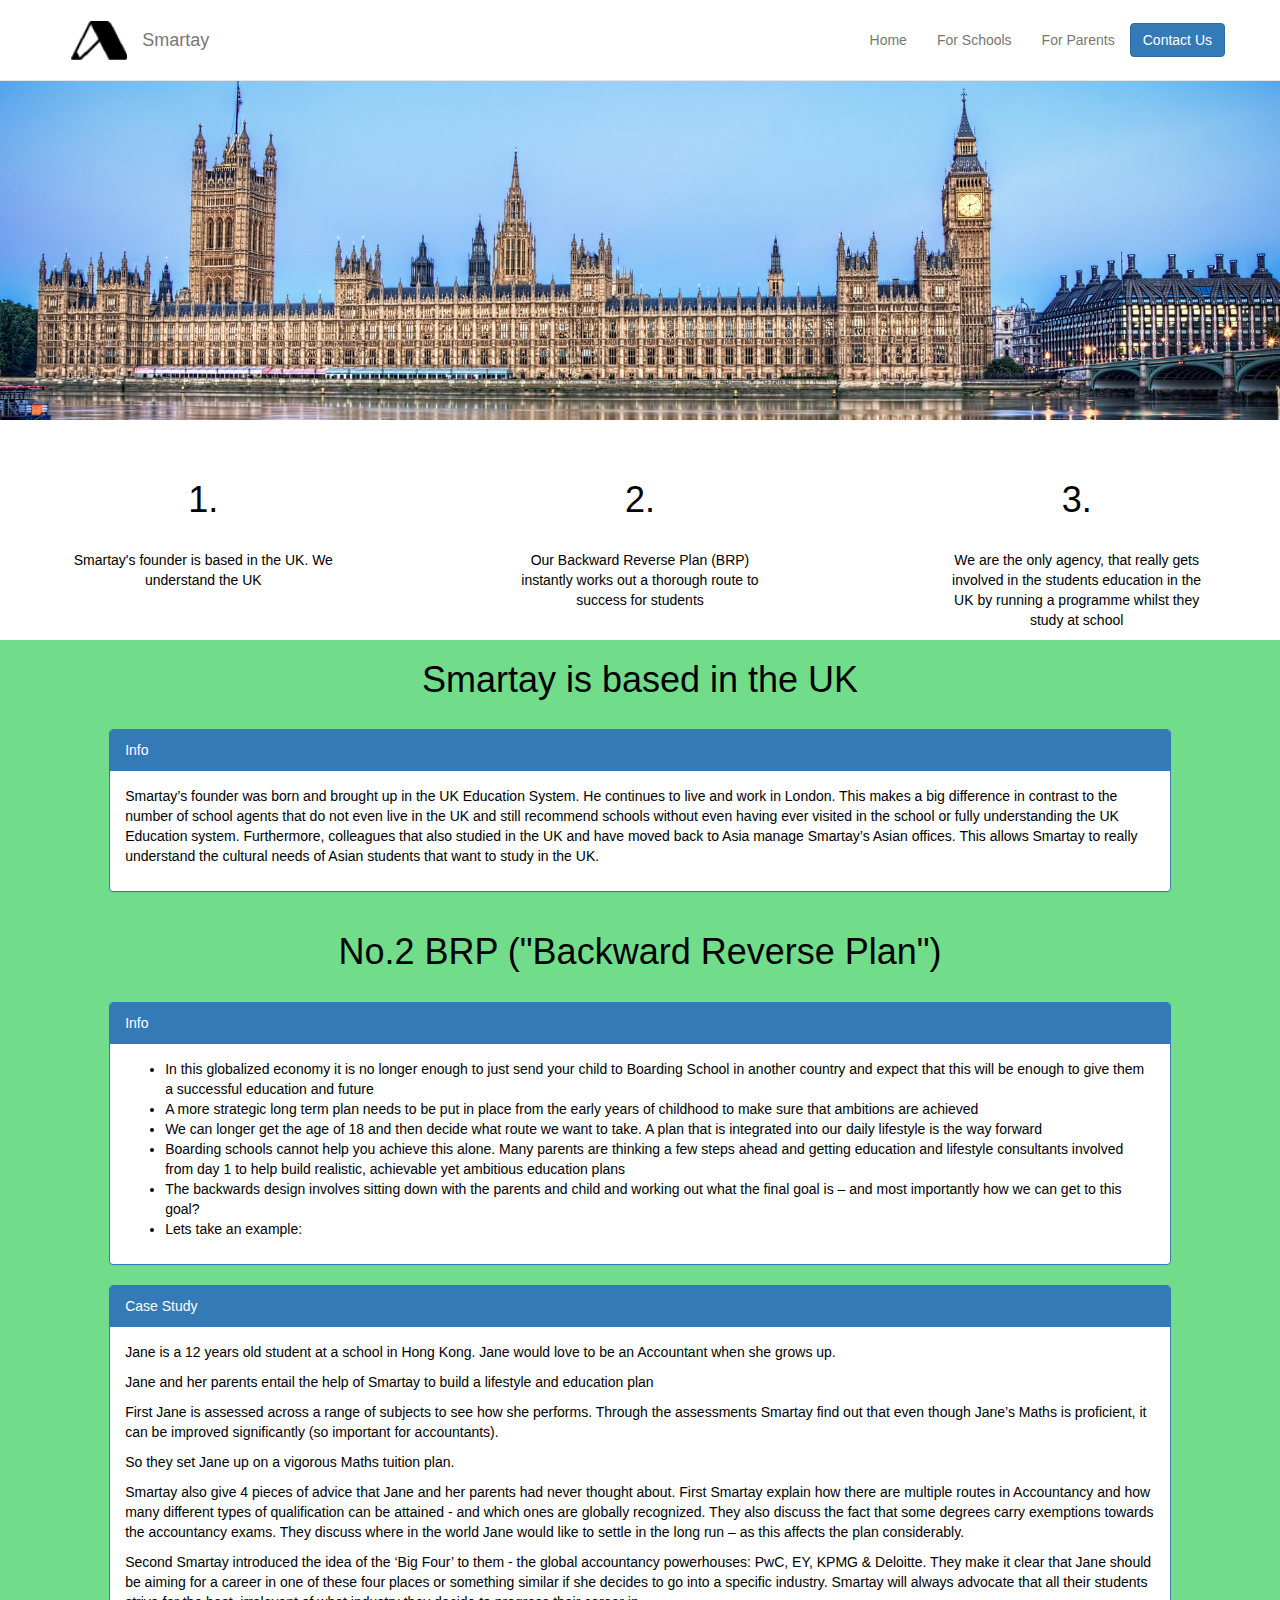
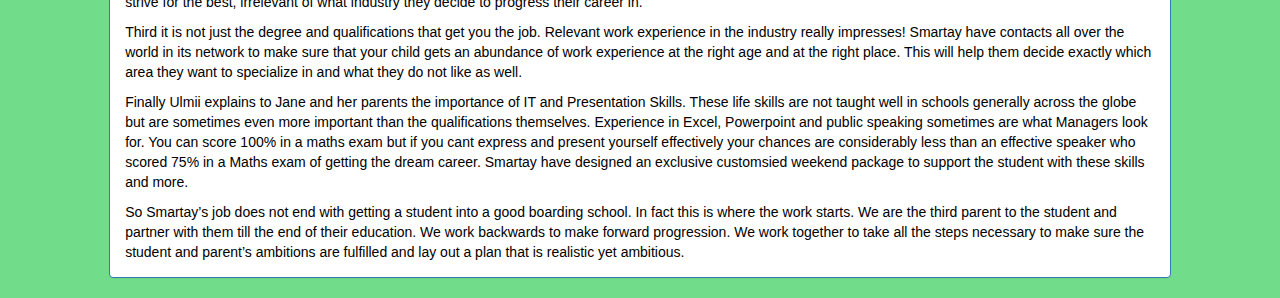
<file: advantage.html>
<!doctype html>
<html class="no-js" lang="">

<head>
    <meta charset="utf-8">
    <meta http-equiv="x-ua-compatible" content="ie=edge">
    <title>Smartay</title>
    <meta name="description" content="Smartay">
    <meta name="viewport" content="width=device-width, initial-scale=1, shrink-to-fit=no">
    <link rel="stylesheet" href="https://maxcdn.bootstrapcdn.com/bootstrap/3.3.7/css/bootstrap.min.css" integrity="sha384-BVYiiSIFeK1dGmJRAkycuHAHRg32OmUcww7on3RYdg4Va+PmSTsz/K68vbdEjh4u" crossorigin="anonymous">
    <style>
        body {
            background-image: url("img/bigben.jpg");
            background-repeat: no-repeat;
            background-size: 100%;
            text-align: center;
            color: #000;
        }

        .navbar {
            min-height: 80px;
        }

        .navbar-brand {
            padding: 0 15px;
            height: 80px;
            line-height: 80px;
        }

        .navbar-toggle {
            /* (80px - button height 34px) / 2 = 23px */
            margin-top: 23px;
            padding: 9px 10px !important;
        }

        @media (min-width: 768px) {
            .navbar-nav > li > a {
                /* (80px - line-height of 27px) / 2 = 26.5px */
                padding-top: 26.5px;
                padding-bottom: 26.5px;
                line-height: 27px;
            }
        }

        .bgimg {
            background-image: url("img/bigben.jpg");
            background-repeat: no-repeat;
            background-size: cover;
        }

    </style>
</head>

<body>
<!--[if lte IE 9]>
<p class="browserupgrade">You are using an <strong>outdated</strong> browser. Please <a href="https://browsehappy.com/">upgrade your browser</a> to improve your experience and security.</p>
<![endif]-->


<!-- Fixed navbar -->
<nav class="navbar navbar-default navbar-fixed-top" style="background-color: white">
    <div class="container">
        <div class="navbar-header">
            <button type="button" class="navbar-toggle collapsed" data-toggle="collapse" data-target="#navbar" aria-expanded="false" aria-controls="navbar">
                <span class="sr-only">Toggle navigation</span>
                <span class="icon-bar"></span>
                <span class="icon-bar"></span>
                <span class="icon-bar"></span>
            </button>
            <a class="navbar-brand" href="/">
                <span>
                    <img src="img/logo.png?cacheBust=true" height="40" alt="Smartay"/> &nbsp; Smartay
                </span>
            </a>

        </div>
        <div id="navbar" class="navbar-collapse collapse">
            <ul class="nav navbar-nav navbar-right">
                <li><a href="/">Home</a></li>
                <li><a href="schools.html">For Schools</a></li>
                <li><a href="parents.html">For Parents</a></li>

                <li>
                    <p class="navbar-btn"  style="margin-top: 23px;">
                        <a class="btn btn-primary" href="contact.html">Contact Us</a>
                    </p>
                </li>
            </ul>
        </div><!--/.nav-collapse -->
    </div>
</nav>

<div class="row bgimg hidden-xs">
    <div class="col-xs-12" >
        <br/>
        <br/>
        <br/>
        <br/>
        <br/>
        <br/>
        <br/>
        <br/>
        <br/>
        <br/>
        <br/>
        <br/>
        <br/>
        <br/>
        <br/>
        <br/>
        <br/>
        <br/>
        <br/>
        <br/>
        <br/>
    </div>
</div>

<div class="row visible-xs">
    <div class="col-xs-12" >
        <br/>
        <br/>
        <br/>
        <br/>
        <br/>
        <br/>
        <br/>
        <br/>
        <br/>
        <br/>
        <br/>
        <br/>
        <br/>
        <br/>
        <br/>
        <br/>
        <br/>
        <br/>
        <br/>
        <br/>
        <br/>
    </div>
</div>


<div class="row" style="background-color: white">

    <div class="row">
        <div class="col-xs-12" >
            <br/>
            <br/>
        </div>
    </div>

    <div class="col-xs-12 col-sm-4">
        <h1>1.</h1>
        <div class="caption">
            <div class="row">
                <div class="col-xs-offset-2 col-xs-8 " >
                    <br/>
                    <p>Smartay's founder is based in the UK. We understand the UK</p>
                </div>
            </div>
        </div>
    </div>

    <div class="col-xs-12 col-sm-4">
        <h1>2.</h1>
        <div class="caption">
            <div class="row">
                <div class="col-xs-offset-2 col-xs-8 " >
                    <br/>
                    <p>Our Backward Reverse Plan (BRP) instantly works out a thorough route to success for students
                    </p>
                </div>
            </div>
        </div>
    </div>


    <div class="col-xs-12 col-sm-4">
        <h1>3.</h1>
        <div class="caption">
            <div class="row">
                <div class="col-xs-offset-2 col-xs-8 " >
                    <br/>
                    <p>We are the only agency, that really gets involved in the students education in the UK by running a programme whilst they study at school
                    </p>
                </div>
            </div>
        </div>
    </div>

</div>

<div class="row" style="background-color: #71dd8a;">
    <div class="col-xs-offset-1 col-xs-10">
        <h1>Smartay is based in the UK</h1>
        <br/>
    </div>

    <div class="col-xs-offset-1 col-xs-10" style="text-align: left">
        <div class="panel panel-primary">
            <div class="panel-heading">Info</div>
            <div class="panel-body">
                <p>Smartay’s founder was born and brought up in the UK Education System. He continues to live and work in London. This makes a big difference in contrast to the number of school agents that do not even live in the UK and still recommend schools without even having ever visited in the school or fully understanding the UK Education system. Furthermore, colleagues that also studied in the UK and have moved back to Asia manage Smartay’s Asian offices. This allows Smartay to really understand the cultural needs of Asian students that want to study in the UK.</p>
            </div>
        </div>
    </div>

</div>


<div class="row" style="background-color: #71dd8a;">
    <div class="col-xs-offset-1 col-xs-10">
        <h1>No.2 BRP ("Backward Reverse Plan")</h1>
        <br/>
    </div>


    <div class="col-xs-offset-1 col-xs-10" style="text-align: left">
        <div class="panel panel-primary">
            <div class="panel-heading">Info</div>
            <div class="panel-body">
                <ul>
                    <li>In this globalized economy it is no longer enough to just send your child to Boarding School in another country and expect that this will be enough to give them a successful education and future</li>
                    <li>A more strategic long term plan needs to be put in place from the early years of childhood to make sure that ambitions are achieved</li>
                    <li>We can longer get the age of 18 and then decide what route we want to take. A plan that is integrated into our daily lifestyle is the way forward</li>
                    <li>Boarding schools cannot help you achieve this alone. Many parents are thinking a few steps ahead and getting education and lifestyle consultants involved from day 1 to help build realistic, achievable yet ambitious education plans</li>
                    <li>The backwards design involves sitting down with the parents and child and working out what the final goal is – and most importantly how we can get to this goal?</li>
                    <li>Lets take an example:</li>
                </ul>

            </div>
        </div>
    </div>

    <div class="col-xs-offset-1 col-xs-10" style="text-align: left">
        <div class="panel panel-primary">
            <div class="panel-heading">Case Study</div>
            <div class="panel-body">
                <p>Jane is a 12 years old student at a school in Hong Kong. Jane would love to be an Accountant when she grows up.</p>

                <p>Jane and her parents entail the help of Smartay to build a lifestyle and education plan</p>

                <p>First Jane is assessed across a range of subjects to see how she performs. Through the assessments Smartay find out that even though Jane’s Maths is proficient, it can be improved significantly (so important for accountants).</p>

                <p>So they set Jane up on a vigorous Maths tuition plan.</p>

                <p>Smartay also give 4 pieces of advice that Jane and her parents had never thought about.  First Smartay explain how there are multiple routes in Accountancy and how many different types of qualification can be attained  - and which ones are globally recognized. They also discuss the fact that some degrees carry exemptions towards the accountancy exams. They discuss where in the world Jane would like to settle in the long run – as this affects the plan considerably.</p>

                <p>Second Smartay introduced the idea of the ‘Big Four’ to them  - the global accountancy powerhouses: PwC, EY, KPMG & Deloitte. They make it clear that Jane should be aiming for a career in one of these four places or something similar if she decides to go into a specific industry. Smartay will always advocate that all their students strive for the best, irrelevant of what industry they decide to progress their career in.</p>

                <p>Third it is not just the degree and qualifications that get you the job. Relevant work experience in the industry really impresses! Smartay have contacts all over the world in its network to make sure that your child gets an abundance of work experience at the right age and at the right place. This will help them decide exactly which area they want to specialize in and what they do not like as well.</p>

                <p>Finally Ulmii explains to Jane and her parents the importance of IT and Presentation Skills. These life skills are not taught well in schools generally across the globe but are sometimes even more important than the qualifications themselves. Experience in Excel, Powerpoint and public speaking sometimes are what Managers look for. You can score 100% in a maths exam but if you cant express and present yourself effectively your chances are considerably less than an effective speaker who scored 75% in a Maths exam of getting the dream career. Smartay have designed an exclusive customsied weekend package to support the student with these skills and more.</p>

                So Smartay’s job does not end with getting a student into a good boarding school. In fact this is where the work starts. We are the third parent to the student and partner with them till the end of their education. We work backwards to make forward progression. We work together to take all the steps necessary to make sure the student and parent’s ambitions are fulfilled and lay out a plan that is realistic yet ambitious.

            </div>
        </div>
    </div>



</div>


<script
        src="https://code.jquery.com/jquery-3.3.1.slim.min.js"
        integrity="sha256-3edrmyuQ0w65f8gfBsqowzjJe2iM6n0nKciPUp8y+7E="
        crossorigin="anonymous"></script>

<script src="https://maxcdn.bootstrapcdn.com/bootstrap/3.3.7/js/bootstrap.min.js" integrity="sha384-Tc5IQib027qvyjSMfHjOMaLkfuWVxZxUPnCJA7l2mCWNIpG9mGCD8wGNIcPD7Txa" crossorigin="anonymous"></script>

<script>
    /*! Backstretch - v2.1.15 - 2017-06-22\n* Copyright (c) 2017 Scott Robbin;* Fork of improvements - by Daniel Cohen Gindi (danielgindi@gmail.com) Licensed MIT */!function(a,b,c){"use strict";function d(a){return m.hasOwnProperty(a)?a:"cover"}var e=/^.*(youtu\.be\/|youtube\.com\/v\/|youtube\.com\/embed\/|youtube\.com\/watch\?v=|youtube\.com\/watch\?.*\&v=)([^#\&\?]*).*/i;a.fn.backstretch=function(d,e){var f=arguments;0===a(b).scrollTop()&&b.scrollTo(0,0);var g;return this.each(function(b){var h=a(this),i=h.data("backstretch");if(i){if("string"==typeof f[0]&&"function"==typeof i[f[0]]){var j=i[f[0]].apply(i,Array.prototype.slice.call(f,1));return j===i&&(j=c),void(j!==c&&(g=g||[],g[b]=j))}e=a.extend(i.options,e),i.hasOwnProperty("destroy")&&i.destroy(!0)}if(!d||d&&0===d.length){var k=h.css("background-image");k&&"none"!==k?d=[{url:h.css("backgroundImage").replace(/url\(|\)|"|'/g,"")}]:a.error("No images were supplied for Backstretch, or element must have a CSS-defined background image.")}i=new n(this,d,e||{}),h.data("backstretch",i)}),g?1===g.length?g[0]:g:this},a.backstretch=function(b,c){return a("body").backstretch(b,c).data("backstretch")},a.expr[":"].backstretch=function(b){return a(b).data("backstretch")!==c},a.fn.backstretch.defaults={duration:5e3,transition:"fade",transitionDuration:0,animateFirst:!0,alignX:.5,alignY:.5,paused:!1,start:0,preload:2,preloadSize:1,resolutionRefreshRate:2500,resolutionChangeRatioThreshold:.1};var f={wrap:{left:0,top:0,overflow:"hidden",margin:0,padding:0,height:"100%",width:"100%",zIndex:-999999},itemWrapper:{position:"absolute",display:"none",margin:0,padding:0,border:"none",width:"100%",height:"100%",zIndex:-999999},item:{position:"absolute",margin:0,padding:0,border:"none",width:"100%",height:"100%",maxWidth:"none"}},g=function(){var c=function(a){for(var b=1;b<a.length;b++){for(var c=a[b],d=b;a[d-1]&&parseInt(a[d-1].width,10)>parseInt(c.width,10);)a[d]=a[d-1],--d;a[d]=c}return a},d=function(a,c,d){for(var e,f,g=b.devicePixelRatio||1,h=q(),i=(r(),c>a?"portrait":a>c?"landscape":"square"),j=0,k=0;k<d.length&&(f=d[k],"string"==typeof f&&(f=d[k]={url:f}),f.pixelRatio&&"auto"!==f.pixelRatio&&parseFloat(f.pixelRatio)!==g||f.deviceOrientation&&f.deviceOrientation!==h||f.windowOrientation&&f.windowOrientation!==h||f.orientation&&f.orientation!==i||(j=k,e=a,"auto"===f.pixelRatio&&(a*=g),!(f.width>=e)));k++);return d[Math.min(k,j)]},e=function(a,b){if("string"==typeof a)a=a.replace(/{{(width|height)}}/g,b);else if(a instanceof Array)for(var c=0;c<a.length;c++)a[c].src?a[c].src=e(a[c].src,b):a[c]=e(a[c],b);return a};return function(b,f){for(var g=b.width(),h=b.height(),i=[],j=function(a,b){return"width"===b?g:"height"===b?h:a},k=0;k<f.length;k++)if(a.isArray(f[k])){f[k]=c(f[k]);var l=d(g,h,f[k]);i.push(l)}else{"string"==typeof f[k]&&(f[k]={url:f[k]});var m=a.extend({},f[k]);m.url=e(m.url,j),i.push(m)}return i}}(),h=function(a){return e.test(a.url)||a.isVideo},i=function(b,c,d,e,f){var g=[],i=function(a){for(var b=0;b<g.length;b++)if(g[b].src===a.src)return g[b];return g.push(a),a},j=function(a,b,c){"function"==typeof b&&b.call(a,c)};return function b(c,d,e,f,g){if("undefined"!=typeof c){a.isArray(c)||(c=[c]),arguments.length<5&&"function"==typeof arguments[arguments.length-1]&&(g=arguments[arguments.length-1]),d="function"!=typeof d&&d?d:0,e="function"==typeof e||!e||e<0?c.length:Math.min(e,c.length),f="function"!=typeof f&&f?f:1,d>=c.length&&(d=0,e=0),f<0&&(f=e),f=Math.min(f,e);var k=c.slice(d+f,e-f);if(c=c.slice(d,f),e=c.length,!e)return void j(c,g,!0);for(var l,m=0,n=function(){m++,m===e&&(j(c,g,!k),b(k,0,0,f,g))},o=0;o<c.length;o++)h(c[o])||(l=new Image,l.src=c[o].url,l=i(l),l.complete?n():a(l).on("load error",n))}}}(),j=function(b){for(var c=[],d=0;d<b.length;d++)"string"==typeof b[d]?c.push({url:b[d]}):a.isArray(b[d])?c.push(j(b[d])):c.push(k(b[d]));return c},k=function(a,e){return(a.centeredX||a.centeredY)&&(b.console&&b.console.log&&b.console.log("jquery.backstretch: `centeredX`/`centeredY` is deprecated, please use `alignX`/`alignY`"),a.centeredX&&(a.alignX=.5),a.centeredY&&(a.alignY=.5)),a.speed!==c&&(b.console&&b.console.log&&b.console.log("jquery.backstretch: `speed` is deprecated, please use `transitionDuration`"),a.transitionDuration=a.speed,a.transition="fade"),a.resolutionChangeRatioTreshold!==c&&(b.console.log("jquery.backstretch: `treshold` is a typo!"),a.resolutionChangeRatioThreshold=a.resolutionChangeRatioTreshold),a.fadeFirst!==c&&(a.animateFirst=a.fadeFirst),a.fade!==c&&(a.transitionDuration=a.fade,a.transition="fade"),a.scale&&(a.scale=d(a.scale)),l(a)},l=function(a,b){return"left"===a.alignX?a.alignX=0:"center"===a.alignX?a.alignX=.5:"right"===a.alignX?a.alignX=1:(a.alignX!==c||b)&&(a.alignX=parseFloat(a.alignX),isNaN(a.alignX)&&(a.alignX=.5)),"top"===a.alignY?a.alignY=0:"center"===a.alignY?a.alignY=.5:"bottom"===a.alignY?a.alignY=1:(a.alignX!==c||b)&&(a.alignY=parseFloat(a.alignY),isNaN(a.alignY)&&(a.alignY=.5)),a},m={cover:"cover",fit:"fit","fit-smaller":"fit-smaller",fill:"fill"},n=function(c,d,e){this.options=a.extend({},a.fn.backstretch.defaults,e||{}),this.firstShow=!0,k(this.options,!0),this.images=j(a.isArray(d)?d:[d]),this.options.paused&&(this.paused=!0),this.options.start>=this.images.length&&(this.options.start=this.images.length-1),this.options.start<0&&(this.options.start=0),this.isBody=c===document.body;var h=a(b);this.$container=a(c),this.$root=this.isBody?s?h:a(document):this.$container,this.originalImages=this.images,this.images=g(this.options.alwaysTestWindowResolution?h:this.$root,this.originalImages),i(this.images,this.options.start||0,this.options.preload||1);var l=this.$container.children(".backstretch").first();if(this.$wrap=l.length?l:a('<div class="backstretch"></div>').css(this.options.bypassCss?{}:f.wrap).appendTo(this.$container),!this.options.bypassCss){if(!this.isBody){var m=this.$container.css("position"),n=this.$container.css("zIndex");this.$container.css({position:"static"===m?"relative":m,zIndex:"auto"===n?0:n}),this.$wrap.css({zIndex:-999998})}this.$wrap.css({position:this.isBody&&s?"fixed":"absolute"})}this.index=this.options.start,this.show(this.index),h.on("resize.backstretch",a.proxy(this.resize,this)).on("orientationchange.backstretch",a.proxy(function(){this.isBody&&0===b.pageYOffset&&(b.scrollTo(0,1),this.resize())},this))},o=function(b){var d=b.transition||"fade";"string"==typeof d&&d.indexOf("|")>-1&&(d=d.split("|")),d instanceof Array&&(d=d[Math.round(Math.random()*(d.length-1))]);var e=b.new,f=b.old?b.old:a([]);switch(d.toString().toLowerCase()){default:case"fade":e.fadeIn({duration:b.duration,complete:b.complete,easing:b.easing||c});break;case"fadeinout":case"fade_in_out":var g=function(){e.fadeIn({duration:b.duration/2,complete:b.complete,easing:b.easing||c})};f.length?f.fadeOut({duration:b.duration/2,complete:g,easing:b.easing||c}):g();break;case"pushleft":case"push_left":case"pushright":case"push_right":case"pushup":case"push_up":case"pushdown":case"push_down":case"coverleft":case"cover_left":case"coverright":case"cover_right":case"coverup":case"cover_up":case"coverdown":case"cover_down":var h=d.match(/^(cover|push)_?(.*)$/),i="left"===h[2]?"right":"right"===h[2]?"left":"down"===h[2]?"top":"up"===h[2]?"bottom":"right",j={display:""},k={};if(j[i]="-100%",k[i]=0,e.css(j).animate(k,{duration:b.duration,complete:function(){e.css(i,""),b.complete.apply(this,arguments)},easing:b.easing||c}),"push"===h[1]&&f.length){var l={};l[i]="100%",f.animate(l,{duration:b.duration,complete:function(){f.css("display","none")},easing:b.easing||c})}}};n.prototype={resize:function(){try{var e=this.options.alwaysTestWindowResolution?a(b):this.$root,f=e.width(),h=e.height(),j=f/(this._lastResizeContainerWidth||0),k=h/(this._lastResizeContainerHeight||0),l=this.options.resolutionChangeRatioThreshold||0;if((f!==this._lastResizeContainerWidth||h!==this._lastResizeContainerHeight)&&(Math.abs(j-1)>=l||isNaN(j)||Math.abs(k-1)>=l||isNaN(k))&&(this._lastResizeContainerWidth=f,this._lastResizeContainerHeight=h,this.images=g(e,this.originalImages),this.options.preload&&i(this.images,(this.index+1)%this.images.length,this.options.preload),1===this.images.length&&this._currentImage.url!==this.images[0].url)){var m=this;clearTimeout(m._selectAnotherResolutionTimeout),m._selectAnotherResolutionTimeout=setTimeout(function(){m.show(0)},this.options.resolutionRefreshRate)}var n,o,p={left:0,top:0,right:"auto",bottom:"auto"},q=this.isBody?this.$root.width():this.$root.innerWidth(),r=this.isBody?b.innerHeight?b.innerHeight:this.$root.height():this.$root.innerHeight(),s=this.$itemWrapper.data("width"),t=this.$itemWrapper.data("height"),u=s/t||1,v=this._currentImage.alignX===c?this.options.alignX:this._currentImage.alignX,w=this._currentImage.alignY===c?this.options.alignY:this._currentImage.alignY,x=d(this._currentImage.scale||this.options.scale);if("fit"===x||"fit-smaller"===x){if(n=s,o=t,n>q||o>r||"fit-smaller"===x){var y=q/r;y>u?(n=Math.floor(r*u),o=r):y<u?(n=q,o=Math.floor(q/u)):(n=q,o=r)}}else"fill"===x?(n=q,o=r):(n=Math.max(r*u,q),o=Math.max(n/u,r));p.top=-(o-r)*w,p.left=-(n-q)*v,p.width=n,p.height=o,this.options.bypassCss||this.$wrap.css({width:q,height:r}).find(">.backstretch-item").not(".deleteable").each(function(){var b=a(this);b.find("img,video,iframe").css(p)});var z=a.Event("backstretch.resize",{relatedTarget:this.$container[0]});this.$container.trigger(z,this)}catch(a){}return this},show:function(b,d){if(!(Math.abs(b)>this.images.length-1)){var e=this,g=e.$wrap.find(">.backstretch-item").addClass("deleteable"),i=e.videoWrapper,j={relatedTarget:e.$container[0]};e.$container.trigger(a.Event("backstretch.before",j),[e,b]),this.index=b;var k=e.images[b];clearTimeout(e._cycleTimeout),delete e.videoWrapper;var l=h(k);return l?(e.videoWrapper=new p(k),e.$item=e.videoWrapper.$video.css("pointer-events","none")):e.$item=a("<img />"),e.$itemWrapper=a('<div class="backstretch-item">').append(e.$item),this.options.bypassCss?e.$itemWrapper.css({display:"none"}):(e.$itemWrapper.css(f.itemWrapper),e.$item.css(f.item)),e.$item.bind(l?"canplay":"load",function(f){var h=a(this),k=h.parent(),m=k.data("options");d&&(m=a.extend({},m,d));var n=this.naturalWidth||this.videoWidth||this.width,p=this.naturalHeight||this.videoHeight||this.height;k.data("width",n).data("height",p);var q=function(a){return m[a]!==c?m[a]:e.options[a]},r=q("transition"),s=q("transitionEasing"),t=q("transitionDuration"),u=function(){i&&(i.stop(),i.destroy()),g.remove(),!e.paused&&e.images.length>1&&e.cycle(),e.options.bypassCss||e.isBody||e.$container.css("background-image","none"),a(["after","show"]).each(function(){e.$container.trigger(a.Event("backstretch."+this,j),[e,b])}),l&&e.videoWrapper.play()};e.firstShow&&!e.options.animateFirst||!t||!r?(k.show(),u()):o({new:k,old:g,transition:r,duration:t,easing:s,complete:u}),e.firstShow=!1,e.resize()}),e.$itemWrapper.appendTo(e.$wrap),e.$item.attr("alt",k.alt||""),e.$itemWrapper.data("options",k),l||e.$item.attr("src",k.url),e._currentImage=k,e}},current:function(){return this.index},next:function(){var a=Array.prototype.slice.call(arguments,0);return a.unshift(this.index<this.images.length-1?this.index+1:0),this.show.apply(this,a)},prev:function(){var a=Array.prototype.slice.call(arguments,0);return a.unshift(0===this.index?this.images.length-1:this.index-1),this.show.apply(this,a)},pause:function(){return this.paused=!0,this.videoWrapper&&this.videoWrapper.pause(),this},resume:function(){return this.paused=!1,this.videoWrapper&&this.videoWrapper.play(),this.cycle(),this},cycle:function(){if(this.images.length>1){clearTimeout(this._cycleTimeout);var b=this._currentImage&&this._currentImage.duration||this.options.duration,c=h(this._currentImage),d=function(){this.$item.off(".cycle"),this.paused||this.next()};if(c){if(!this._currentImage.loop){var e=0;this.$item.on("playing.cycle",function(){var b=a(this).data("player");clearTimeout(e),e=setTimeout(function(){b.pause(),b.$video.trigger("ended")},1e3*(b.getDuration()-b.getCurrentTime()))}).on("ended.cycle",function(){clearTimeout(e)})}this.$item.on("error.cycle initerror.cycle",a.proxy(d,this))}c&&!this._currentImage.duration?this.$item.on("ended.cycle",a.proxy(d,this)):this._cycleTimeout=setTimeout(a.proxy(d,this),b)}return this},destroy:function(c){a(b).off("resize.backstretch orientationchange.backstretch"),this.videoWrapper&&this.videoWrapper.destroy(),clearTimeout(this._cycleTimeout),c||this.$wrap.remove(),this.$container.removeData("backstretch")}};var p=function(){this.init.apply(this,arguments)};p.prototype.init=function(d){var f,g=this,h=function(){g.$video=f,g.video=f[0]},i="video";if(d.url instanceof Array||!e.test(d.url)||(i="youtube"),g.type=i,"youtube"===i){p.loadYoutubeAPI(),g.ytId=d.url.match(e)[2];var j="https://www.youtube.com/embed/"+g.ytId+"?rel=0&autoplay=0&showinfo=0&controls=0&modestbranding=1&cc_load_policy=0&disablekb=1&iv_load_policy=3&loop=0&enablejsapi=1&origin="+encodeURIComponent(b.location.origin);g.__ytStartMuted=!!d.mute||d.mute===c,f=a("<iframe />").attr({src_to_load:j}).css({border:0,margin:0,padding:0}).data("player",g),d.loop&&f.on("ended.loop",function(){g.__manuallyStopped||g.play()}),g.ytReady=!1,h(),b.YT?(g._initYoutube(),f.trigger("initsuccess")):a(b).one("youtube_api_load",function(){g._initYoutube(),f.trigger("initsuccess")})}else{f=a("<video>").prop("autoplay",!1).prop("controls",!1).prop("loop",!!d.loop).prop("muted",!!d.mute||d.mute===c).prop("preload","auto").prop("poster",d.poster||"");for(var k=d.url instanceof Array?d.url:[d.url],l=0;l<k.length;l++){var m=k[l];"string"==typeof m&&(m={src:m}),a("<source>").attr("src",m.src).attr("type",m.type||null).appendTo(f)}f[0].canPlayType&&k.length?f.trigger("initsuccess"):f.trigger("initerror"),h()}},p.prototype._initYoutube=function(){var c=this,d=b.YT;c.$video.attr("src",c.$video.attr("src_to_load")).removeAttr("src_to_load");var e=!!c.$video[0].parentNode;if(!e){var f=a("<div>").css("display","none !important").appendTo(document.body);c.$video.appendTo(f)}var g=new d.Player(c.video,{events:{onReady:function(){c.__ytStartMuted&&g.mute(),e||(c.$video[0].parentNode===f[0]&&c.$video.detach(),f.remove()),c.ytReady=!0,c._updateYoutubeSize(),c.$video.trigger("canplay")},onStateChange:function(a){switch(a.data){case d.PlayerState.PLAYING:c.$video.trigger("playing");break;case d.PlayerState.ENDED:c.$video.trigger("ended");break;case d.PlayerState.PAUSED:c.$video.trigger("pause");break;case d.PlayerState.BUFFERING:c.$video.trigger("waiting");break;case d.PlayerState.CUED:c.$video.trigger("canplay")}},onPlaybackQualityChange:function(){c._updateYoutubeSize(),c.$video.trigger("resize")},onError:function(a){c.hasError=!0,c.$video.trigger({type:"error",error:a})}}});return c.ytPlayer=g,c},p.prototype._updateYoutubeSize=function(){var a=this;switch(a.ytPlayer.getPlaybackQuality()||"medium"){case"small":a.video.videoWidth=426,a.video.videoHeight=240;break;case"medium":a.video.videoWidth=640,a.video.videoHeight=360;break;default:case"large":a.video.videoWidth=854,a.video.videoHeight=480;break;case"hd720":a.video.videoWidth=1280,a.video.videoHeight=720;break;case"hd1080":a.video.videoWidth=1920,a.video.videoHeight=1080;break;case"highres":a.video.videoWidth=2560,a.video.videoHeight=1440}return a},p.prototype.play=function(){var a=this;return a.__manuallyStopped=!1,"youtube"===a.type?a.ytReady&&(a.$video.trigger("play"),a.ytPlayer.playVideo()):a.video.play(),a},p.prototype.pause=function(){var a=this;return a.__manuallyStopped=!1,"youtube"===a.type?a.ytReady&&a.ytPlayer.pauseVideo():a.video.pause(),a},p.prototype.stop=function(){var a=this;return a.__manuallyStopped=!0,"youtube"===a.type?a.ytReady&&(a.ytPlayer.pauseVideo(),a.ytPlayer.seekTo(0)):(a.video.pause(),a.video.currentTime=0),a},p.prototype.destroy=function(){var a=this;return a.ytPlayer&&a.ytPlayer.destroy(),a.$video.remove(),a},p.prototype.getCurrentTime=function(a){var b=this;return"youtube"!==b.type?b.video.currentTime:b.ytReady?b.ytPlayer.getCurrentTime():0},p.prototype.setCurrentTime=function(a){var b=this;return"youtube"===b.type?b.ytReady&&b.ytPlayer.seekTo(a,!0):b.video.currentTime=a,b},p.prototype.getDuration=function(){var a=this;return"youtube"!==a.type?a.video.duration:a.ytReady?a.ytPlayer.getDuration():0},p.loadYoutubeAPI=function(){if(!b.YT){a("script[src*=www\\.youtube\\.com\\/iframe_api]").length||a('<script type="text/javascript" src="https://www.youtube.com/iframe_api">').appendTo("body");var c=setInterval(function(){b.YT&&b.YT.loaded&&(a(b).trigger("youtube_api_load"),clearTimeout(c))},50)}};var q=function(){if("matchMedia"in b){if(b.matchMedia("(orientation: portrait)").matches)return"portrait";if(b.matchMedia("(orientation: landscape)").matches)return"landscape"}return screen.height>screen.width?"portrait":"landscape"},r=function(){return b.innerHeight>b.innerWidth?"portrait":b.innerWidth>b.innerHeight?"landscape":"square"},s=function(){var a=navigator.userAgent,c=navigator.platform,d=a.match(/AppleWebKit\/([0-9]+)/),e=!!d&&d[1],f=a.match(/Fennec\/([0-9]+)/),g=!!f&&f[1],h=a.match(/Opera Mobi\/([0-9]+)/),i=!!h&&h[1],j=a.match(/MSIE ([0-9]+)/),k=!!j&&j[1];return!((c.indexOf("iPhone")>-1||c.indexOf("iPad")>-1||c.indexOf("iPod")>-1)&&e&&e<534||b.operamini&&"[object OperaMini]"==={}.toString.call(b.operamini)||h&&i<7458||a.indexOf("Android")>-1&&e&&e<533||g&&g<6||"palmGetResource"in b&&e&&e<534||a.indexOf("MeeGo")>-1&&a.indexOf("NokiaBrowser/8.5.0")>-1||k&&k<=6)}()}(jQuery,window);
    $.backstretch('img/bigben.jpg');
</script>
</body>

</html>
</file>
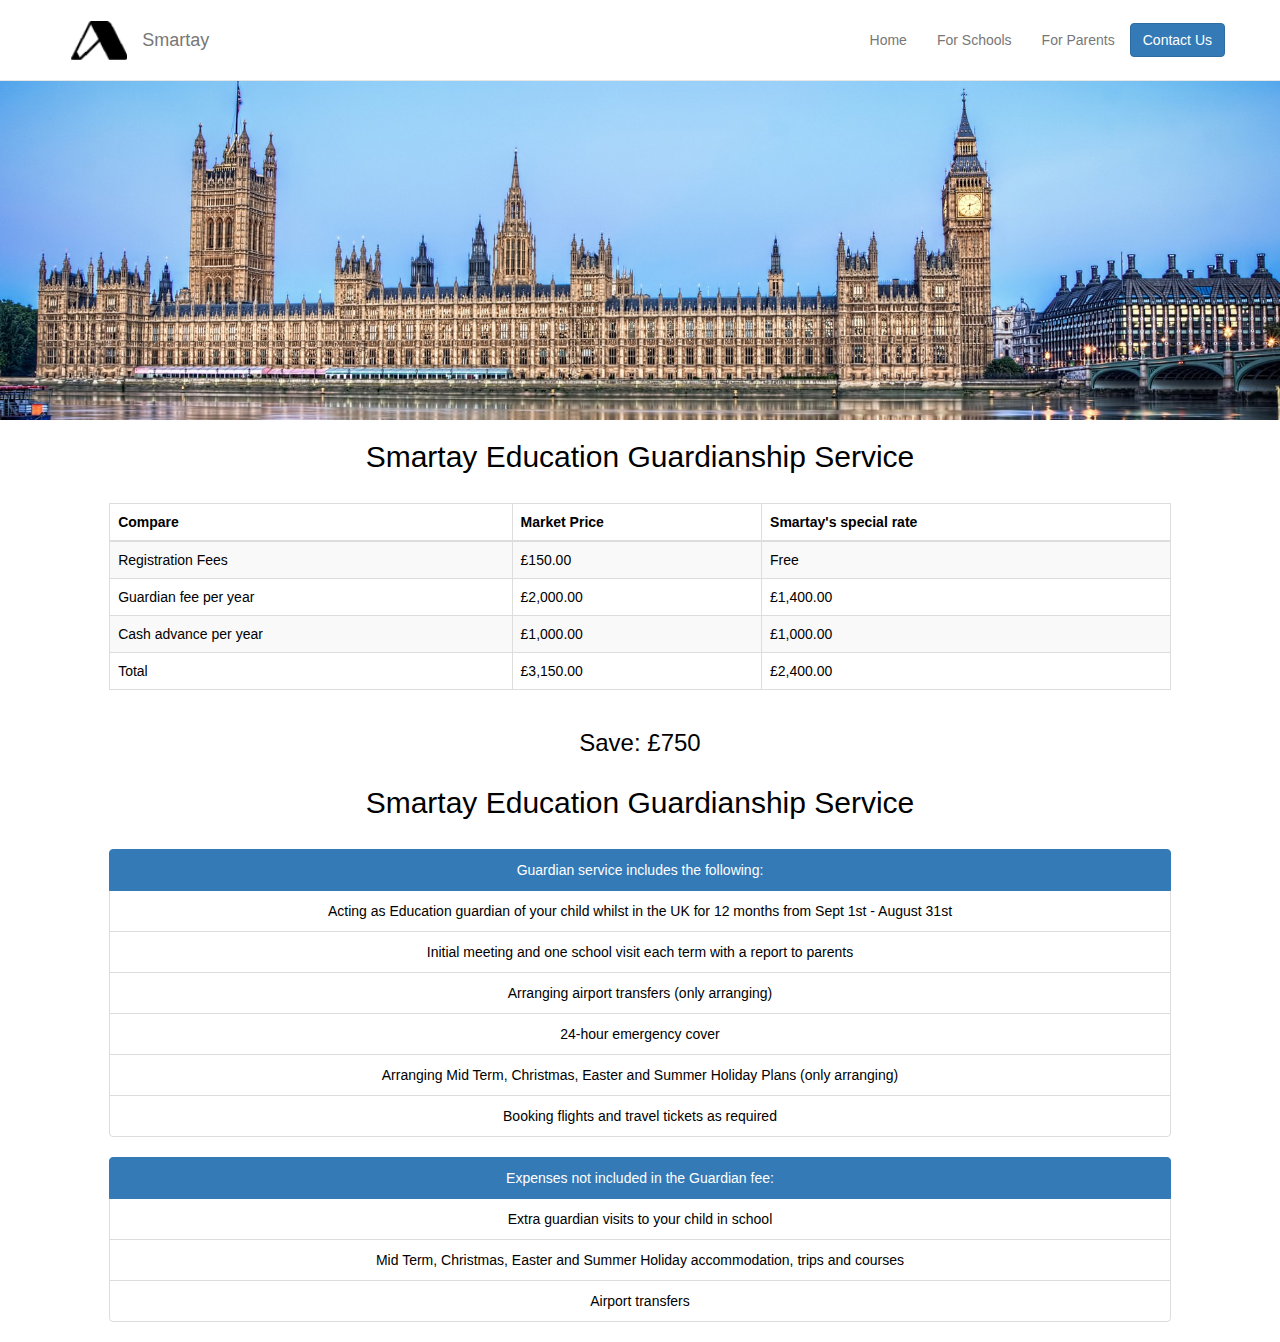
<file: guardianship.html>
<!doctype html>
<html class="no-js" lang="">

<head>
    <meta charset="utf-8">
    <meta http-equiv="x-ua-compatible" content="ie=edge">
    <title>Smartay</title>
    <meta name="description" content="Smartay">
    <meta name="viewport" content="width=device-width, initial-scale=1, shrink-to-fit=no">

    <link rel="stylesheet" href="https://maxcdn.bootstrapcdn.com/bootstrap/3.3.7/css/bootstrap.min.css" integrity="sha384-BVYiiSIFeK1dGmJRAkycuHAHRg32OmUcww7on3RYdg4Va+PmSTsz/K68vbdEjh4u" crossorigin="anonymous">
    <style>
        body {
            background-image: url("img/bigben.jpg");
            background-repeat: no-repeat;
            background-size: 100%;
            text-align: center;
            color: #000;
        }

        .navbar {
            min-height: 80px;
        }

        .navbar-brand {
            padding: 0 15px;
            height: 80px;
            line-height: 80px;
        }

        .navbar-toggle {
            /* (80px - button height 34px) / 2 = 23px */
            margin-top: 23px;
            padding: 9px 10px !important;
        }

        @media (min-width: 768px) {
            .navbar-nav > li > a {
                /* (80px - line-height of 27px) / 2 = 26.5px */
                padding-top: 26.5px;
                padding-bottom: 26.5px;
                line-height: 27px;
            }
        }

        .bgimg {
            background-image: url("img/bigben.jpg");
            background-repeat: no-repeat;
            background-size: cover;
        }

    </style>
</head>

<body>
<!--[if lte IE 9]>
<p class="browserupgrade">You are using an <strong>outdated</strong> browser. Please <a href="https://browsehappy.com/">upgrade your browser</a> to improve your experience and security.</p>
<![endif]-->


<!-- Fixed navbar -->
<nav class="navbar navbar-default navbar-fixed-top" style="background-color: white">
    <div class="container">
        <div class="navbar-header">
            <button type="button" class="navbar-toggle collapsed" data-toggle="collapse" data-target="#navbar" aria-expanded="false" aria-controls="navbar">
                <span class="sr-only">Toggle navigation</span>
                <span class="icon-bar"></span>
                <span class="icon-bar"></span>
                <span class="icon-bar"></span>
            </button>
            <a class="navbar-brand" href="/">
                <span>
                    <img src="img/logo.png?cacheBust=true" height="40" alt="Smartay"/> &nbsp; Smartay
                </span>
            </a>

        </div>
        <div id="navbar" class="navbar-collapse collapse">
            <ul class="nav navbar-nav navbar-right">
                <li><a href="/">Home</a></li>
                <li><a href="schools.html">For Schools</a></li>
                <li><a href="parents.html">For Parents</a></li>

                <li>
                    <p class="navbar-btn"  style="margin-top: 23px;">
                        <a class="btn btn-primary" href="contact.html">Contact Us</a>
                    </p>
                </li>
            </ul>
        </div><!--/.nav-collapse -->
    </div>
</nav>


<div class="row bgimg hidden-xs">
    <div class="col-xs-12" >
        <br/>
        <br/>
        <br/>
        <br/>
        <br/>
        <br/>
        <br/>
        <br/>
        <br/>
        <br/>
        <br/>
        <br/>
        <br/>
        <br/>
        <br/>
        <br/>
        <br/>
        <br/>
        <br/>
        <br/>
        <br/>
    </div>
</div>

<div class="row visible-xs">
    <div class="col-xs-12" >
        <br/>
        <br/>
        <br/>
        <br/>
        <br/>
        <br/>
        <br/>
        <br/>
        <br/>
        <br/>
        <br/>
        <br/>
        <br/>
        <br/>
        <br/>
        <br/>
        <br/>
        <br/>
        <br/>
        <br/>
        <br/>
    </div>
</div>


<div class="row" style="background-color: white">
    <div class="col-xs-offset-1 col-xs-10">
        <h2>Smartay Education Guardianship Service </h2>
        <br/>
    </div>

    <div class="col-xs-offset-1 col-xs-10">
        <table class="table table-bordered table-striped text-left">
            <thead>
            <tr>
                <th>Compare</th>
                <th>Market Price</th>
                <th>Smartay's special rate</th>
            </tr>
            </thead>
            <tbody>
            <tr>
                <td>Registration Fees</td>
                <td>£150.00</td>
                <td>Free</td>
            </tr>
            <tr>
                <td>Guardian fee per year</td>
                <td>£2,000.00</td>
                <td>£1,400.00</td>
            </tr>
            <tr>
                <td>Cash advance per year</td>
                <td>£1,000.00</td>
                <td>£1,000.00</td>
            </tr>
            <tr>
                <td>Total</td>
                <td>£3,150.00</td>
                <td>£2,400.00</td>
            </tr>
            </tbody>
        </table>
    </div>

    <div class="col-xs-offset-1 col-xs-10">
        <h3>Save: £750</h3>
    </div>

</div>

<div class="row" style="background-color: white">
    <div class="col-xs-offset-1 col-xs-10">
        <h2>Smartay Education Guardianship Service </h2>
        <br/>
    </div>

    <div class="col-xs-offset-1 col-xs-10">
        <ul class="list-group">
            <li class="list-group-item active">Guardian service includes the following:</li>
            <li class="list-group-item">Acting as Education guardian of your child whilst in the UK for 12 months from Sept 1st - August 31st</li>
            <li class="list-group-item">Initial meeting and one school visit each term with a report to parents</li>
            <li class="list-group-item">Arranging airport transfers (only arranging)</li>
            <li class="list-group-item">24-hour emergency cover</li>
            <li class="list-group-item">Arranging Mid Term, Christmas, Easter and Summer Holiday Plans (only arranging)</li>
            <li class="list-group-item">Booking flights and travel tickets as required</li>
        </ul>
    </div>

    <div class="col-xs-offset-1 col-xs-10">
        <ul class="list-group">
            <li class="list-group-item active">Expenses not included in the Guardian fee:</li>
            <li class="list-group-item">Extra guardian visits to your child in school </li>
            <li class="list-group-item">Mid Term, Christmas, Easter and Summer Holiday accommodation, trips and courses </li>
            <li class="list-group-item">Airport transfers </li>
        </ul>
    </div>


</div>

<script
        src="https://code.jquery.com/jquery-3.3.1.slim.min.js"
        integrity="sha256-3edrmyuQ0w65f8gfBsqowzjJe2iM6n0nKciPUp8y+7E="
        crossorigin="anonymous"></script>

<script src="https://maxcdn.bootstrapcdn.com/bootstrap/3.3.7/js/bootstrap.min.js" integrity="sha384-Tc5IQib027qvyjSMfHjOMaLkfuWVxZxUPnCJA7l2mCWNIpG9mGCD8wGNIcPD7Txa" crossorigin="anonymous"></script>

<script>
    /*! Backstretch - v2.1.15 - 2017-06-22\n* Copyright (c) 2017 Scott Robbin;* Fork of improvements - by Daniel Cohen Gindi (danielgindi@gmail.com) Licensed MIT */!function(a,b,c){"use strict";function d(a){return m.hasOwnProperty(a)?a:"cover"}var e=/^.*(youtu\.be\/|youtube\.com\/v\/|youtube\.com\/embed\/|youtube\.com\/watch\?v=|youtube\.com\/watch\?.*\&v=)([^#\&\?]*).*/i;a.fn.backstretch=function(d,e){var f=arguments;0===a(b).scrollTop()&&b.scrollTo(0,0);var g;return this.each(function(b){var h=a(this),i=h.data("backstretch");if(i){if("string"==typeof f[0]&&"function"==typeof i[f[0]]){var j=i[f[0]].apply(i,Array.prototype.slice.call(f,1));return j===i&&(j=c),void(j!==c&&(g=g||[],g[b]=j))}e=a.extend(i.options,e),i.hasOwnProperty("destroy")&&i.destroy(!0)}if(!d||d&&0===d.length){var k=h.css("background-image");k&&"none"!==k?d=[{url:h.css("backgroundImage").replace(/url\(|\)|"|'/g,"")}]:a.error("No images were supplied for Backstretch, or element must have a CSS-defined background image.")}i=new n(this,d,e||{}),h.data("backstretch",i)}),g?1===g.length?g[0]:g:this},a.backstretch=function(b,c){return a("body").backstretch(b,c).data("backstretch")},a.expr[":"].backstretch=function(b){return a(b).data("backstretch")!==c},a.fn.backstretch.defaults={duration:5e3,transition:"fade",transitionDuration:0,animateFirst:!0,alignX:.5,alignY:.5,paused:!1,start:0,preload:2,preloadSize:1,resolutionRefreshRate:2500,resolutionChangeRatioThreshold:.1};var f={wrap:{left:0,top:0,overflow:"hidden",margin:0,padding:0,height:"100%",width:"100%",zIndex:-999999},itemWrapper:{position:"absolute",display:"none",margin:0,padding:0,border:"none",width:"100%",height:"100%",zIndex:-999999},item:{position:"absolute",margin:0,padding:0,border:"none",width:"100%",height:"100%",maxWidth:"none"}},g=function(){var c=function(a){for(var b=1;b<a.length;b++){for(var c=a[b],d=b;a[d-1]&&parseInt(a[d-1].width,10)>parseInt(c.width,10);)a[d]=a[d-1],--d;a[d]=c}return a},d=function(a,c,d){for(var e,f,g=b.devicePixelRatio||1,h=q(),i=(r(),c>a?"portrait":a>c?"landscape":"square"),j=0,k=0;k<d.length&&(f=d[k],"string"==typeof f&&(f=d[k]={url:f}),f.pixelRatio&&"auto"!==f.pixelRatio&&parseFloat(f.pixelRatio)!==g||f.deviceOrientation&&f.deviceOrientation!==h||f.windowOrientation&&f.windowOrientation!==h||f.orientation&&f.orientation!==i||(j=k,e=a,"auto"===f.pixelRatio&&(a*=g),!(f.width>=e)));k++);return d[Math.min(k,j)]},e=function(a,b){if("string"==typeof a)a=a.replace(/{{(width|height)}}/g,b);else if(a instanceof Array)for(var c=0;c<a.length;c++)a[c].src?a[c].src=e(a[c].src,b):a[c]=e(a[c],b);return a};return function(b,f){for(var g=b.width(),h=b.height(),i=[],j=function(a,b){return"width"===b?g:"height"===b?h:a},k=0;k<f.length;k++)if(a.isArray(f[k])){f[k]=c(f[k]);var l=d(g,h,f[k]);i.push(l)}else{"string"==typeof f[k]&&(f[k]={url:f[k]});var m=a.extend({},f[k]);m.url=e(m.url,j),i.push(m)}return i}}(),h=function(a){return e.test(a.url)||a.isVideo},i=function(b,c,d,e,f){var g=[],i=function(a){for(var b=0;b<g.length;b++)if(g[b].src===a.src)return g[b];return g.push(a),a},j=function(a,b,c){"function"==typeof b&&b.call(a,c)};return function b(c,d,e,f,g){if("undefined"!=typeof c){a.isArray(c)||(c=[c]),arguments.length<5&&"function"==typeof arguments[arguments.length-1]&&(g=arguments[arguments.length-1]),d="function"!=typeof d&&d?d:0,e="function"==typeof e||!e||e<0?c.length:Math.min(e,c.length),f="function"!=typeof f&&f?f:1,d>=c.length&&(d=0,e=0),f<0&&(f=e),f=Math.min(f,e);var k=c.slice(d+f,e-f);if(c=c.slice(d,f),e=c.length,!e)return void j(c,g,!0);for(var l,m=0,n=function(){m++,m===e&&(j(c,g,!k),b(k,0,0,f,g))},o=0;o<c.length;o++)h(c[o])||(l=new Image,l.src=c[o].url,l=i(l),l.complete?n():a(l).on("load error",n))}}}(),j=function(b){for(var c=[],d=0;d<b.length;d++)"string"==typeof b[d]?c.push({url:b[d]}):a.isArray(b[d])?c.push(j(b[d])):c.push(k(b[d]));return c},k=function(a,e){return(a.centeredX||a.centeredY)&&(b.console&&b.console.log&&b.console.log("jquery.backstretch: `centeredX`/`centeredY` is deprecated, please use `alignX`/`alignY`"),a.centeredX&&(a.alignX=.5),a.centeredY&&(a.alignY=.5)),a.speed!==c&&(b.console&&b.console.log&&b.console.log("jquery.backstretch: `speed` is deprecated, please use `transitionDuration`"),a.transitionDuration=a.speed,a.transition="fade"),a.resolutionChangeRatioTreshold!==c&&(b.console.log("jquery.backstretch: `treshold` is a typo!"),a.resolutionChangeRatioThreshold=a.resolutionChangeRatioTreshold),a.fadeFirst!==c&&(a.animateFirst=a.fadeFirst),a.fade!==c&&(a.transitionDuration=a.fade,a.transition="fade"),a.scale&&(a.scale=d(a.scale)),l(a)},l=function(a,b){return"left"===a.alignX?a.alignX=0:"center"===a.alignX?a.alignX=.5:"right"===a.alignX?a.alignX=1:(a.alignX!==c||b)&&(a.alignX=parseFloat(a.alignX),isNaN(a.alignX)&&(a.alignX=.5)),"top"===a.alignY?a.alignY=0:"center"===a.alignY?a.alignY=.5:"bottom"===a.alignY?a.alignY=1:(a.alignX!==c||b)&&(a.alignY=parseFloat(a.alignY),isNaN(a.alignY)&&(a.alignY=.5)),a},m={cover:"cover",fit:"fit","fit-smaller":"fit-smaller",fill:"fill"},n=function(c,d,e){this.options=a.extend({},a.fn.backstretch.defaults,e||{}),this.firstShow=!0,k(this.options,!0),this.images=j(a.isArray(d)?d:[d]),this.options.paused&&(this.paused=!0),this.options.start>=this.images.length&&(this.options.start=this.images.length-1),this.options.start<0&&(this.options.start=0),this.isBody=c===document.body;var h=a(b);this.$container=a(c),this.$root=this.isBody?s?h:a(document):this.$container,this.originalImages=this.images,this.images=g(this.options.alwaysTestWindowResolution?h:this.$root,this.originalImages),i(this.images,this.options.start||0,this.options.preload||1);var l=this.$container.children(".backstretch").first();if(this.$wrap=l.length?l:a('<div class="backstretch"></div>').css(this.options.bypassCss?{}:f.wrap).appendTo(this.$container),!this.options.bypassCss){if(!this.isBody){var m=this.$container.css("position"),n=this.$container.css("zIndex");this.$container.css({position:"static"===m?"relative":m,zIndex:"auto"===n?0:n}),this.$wrap.css({zIndex:-999998})}this.$wrap.css({position:this.isBody&&s?"fixed":"absolute"})}this.index=this.options.start,this.show(this.index),h.on("resize.backstretch",a.proxy(this.resize,this)).on("orientationchange.backstretch",a.proxy(function(){this.isBody&&0===b.pageYOffset&&(b.scrollTo(0,1),this.resize())},this))},o=function(b){var d=b.transition||"fade";"string"==typeof d&&d.indexOf("|")>-1&&(d=d.split("|")),d instanceof Array&&(d=d[Math.round(Math.random()*(d.length-1))]);var e=b.new,f=b.old?b.old:a([]);switch(d.toString().toLowerCase()){default:case"fade":e.fadeIn({duration:b.duration,complete:b.complete,easing:b.easing||c});break;case"fadeinout":case"fade_in_out":var g=function(){e.fadeIn({duration:b.duration/2,complete:b.complete,easing:b.easing||c})};f.length?f.fadeOut({duration:b.duration/2,complete:g,easing:b.easing||c}):g();break;case"pushleft":case"push_left":case"pushright":case"push_right":case"pushup":case"push_up":case"pushdown":case"push_down":case"coverleft":case"cover_left":case"coverright":case"cover_right":case"coverup":case"cover_up":case"coverdown":case"cover_down":var h=d.match(/^(cover|push)_?(.*)$/),i="left"===h[2]?"right":"right"===h[2]?"left":"down"===h[2]?"top":"up"===h[2]?"bottom":"right",j={display:""},k={};if(j[i]="-100%",k[i]=0,e.css(j).animate(k,{duration:b.duration,complete:function(){e.css(i,""),b.complete.apply(this,arguments)},easing:b.easing||c}),"push"===h[1]&&f.length){var l={};l[i]="100%",f.animate(l,{duration:b.duration,complete:function(){f.css("display","none")},easing:b.easing||c})}}};n.prototype={resize:function(){try{var e=this.options.alwaysTestWindowResolution?a(b):this.$root,f=e.width(),h=e.height(),j=f/(this._lastResizeContainerWidth||0),k=h/(this._lastResizeContainerHeight||0),l=this.options.resolutionChangeRatioThreshold||0;if((f!==this._lastResizeContainerWidth||h!==this._lastResizeContainerHeight)&&(Math.abs(j-1)>=l||isNaN(j)||Math.abs(k-1)>=l||isNaN(k))&&(this._lastResizeContainerWidth=f,this._lastResizeContainerHeight=h,this.images=g(e,this.originalImages),this.options.preload&&i(this.images,(this.index+1)%this.images.length,this.options.preload),1===this.images.length&&this._currentImage.url!==this.images[0].url)){var m=this;clearTimeout(m._selectAnotherResolutionTimeout),m._selectAnotherResolutionTimeout=setTimeout(function(){m.show(0)},this.options.resolutionRefreshRate)}var n,o,p={left:0,top:0,right:"auto",bottom:"auto"},q=this.isBody?this.$root.width():this.$root.innerWidth(),r=this.isBody?b.innerHeight?b.innerHeight:this.$root.height():this.$root.innerHeight(),s=this.$itemWrapper.data("width"),t=this.$itemWrapper.data("height"),u=s/t||1,v=this._currentImage.alignX===c?this.options.alignX:this._currentImage.alignX,w=this._currentImage.alignY===c?this.options.alignY:this._currentImage.alignY,x=d(this._currentImage.scale||this.options.scale);if("fit"===x||"fit-smaller"===x){if(n=s,o=t,n>q||o>r||"fit-smaller"===x){var y=q/r;y>u?(n=Math.floor(r*u),o=r):y<u?(n=q,o=Math.floor(q/u)):(n=q,o=r)}}else"fill"===x?(n=q,o=r):(n=Math.max(r*u,q),o=Math.max(n/u,r));p.top=-(o-r)*w,p.left=-(n-q)*v,p.width=n,p.height=o,this.options.bypassCss||this.$wrap.css({width:q,height:r}).find(">.backstretch-item").not(".deleteable").each(function(){var b=a(this);b.find("img,video,iframe").css(p)});var z=a.Event("backstretch.resize",{relatedTarget:this.$container[0]});this.$container.trigger(z,this)}catch(a){}return this},show:function(b,d){if(!(Math.abs(b)>this.images.length-1)){var e=this,g=e.$wrap.find(">.backstretch-item").addClass("deleteable"),i=e.videoWrapper,j={relatedTarget:e.$container[0]};e.$container.trigger(a.Event("backstretch.before",j),[e,b]),this.index=b;var k=e.images[b];clearTimeout(e._cycleTimeout),delete e.videoWrapper;var l=h(k);return l?(e.videoWrapper=new p(k),e.$item=e.videoWrapper.$video.css("pointer-events","none")):e.$item=a("<img />"),e.$itemWrapper=a('<div class="backstretch-item">').append(e.$item),this.options.bypassCss?e.$itemWrapper.css({display:"none"}):(e.$itemWrapper.css(f.itemWrapper),e.$item.css(f.item)),e.$item.bind(l?"canplay":"load",function(f){var h=a(this),k=h.parent(),m=k.data("options");d&&(m=a.extend({},m,d));var n=this.naturalWidth||this.videoWidth||this.width,p=this.naturalHeight||this.videoHeight||this.height;k.data("width",n).data("height",p);var q=function(a){return m[a]!==c?m[a]:e.options[a]},r=q("transition"),s=q("transitionEasing"),t=q("transitionDuration"),u=function(){i&&(i.stop(),i.destroy()),g.remove(),!e.paused&&e.images.length>1&&e.cycle(),e.options.bypassCss||e.isBody||e.$container.css("background-image","none"),a(["after","show"]).each(function(){e.$container.trigger(a.Event("backstretch."+this,j),[e,b])}),l&&e.videoWrapper.play()};e.firstShow&&!e.options.animateFirst||!t||!r?(k.show(),u()):o({new:k,old:g,transition:r,duration:t,easing:s,complete:u}),e.firstShow=!1,e.resize()}),e.$itemWrapper.appendTo(e.$wrap),e.$item.attr("alt",k.alt||""),e.$itemWrapper.data("options",k),l||e.$item.attr("src",k.url),e._currentImage=k,e}},current:function(){return this.index},next:function(){var a=Array.prototype.slice.call(arguments,0);return a.unshift(this.index<this.images.length-1?this.index+1:0),this.show.apply(this,a)},prev:function(){var a=Array.prototype.slice.call(arguments,0);return a.unshift(0===this.index?this.images.length-1:this.index-1),this.show.apply(this,a)},pause:function(){return this.paused=!0,this.videoWrapper&&this.videoWrapper.pause(),this},resume:function(){return this.paused=!1,this.videoWrapper&&this.videoWrapper.play(),this.cycle(),this},cycle:function(){if(this.images.length>1){clearTimeout(this._cycleTimeout);var b=this._currentImage&&this._currentImage.duration||this.options.duration,c=h(this._currentImage),d=function(){this.$item.off(".cycle"),this.paused||this.next()};if(c){if(!this._currentImage.loop){var e=0;this.$item.on("playing.cycle",function(){var b=a(this).data("player");clearTimeout(e),e=setTimeout(function(){b.pause(),b.$video.trigger("ended")},1e3*(b.getDuration()-b.getCurrentTime()))}).on("ended.cycle",function(){clearTimeout(e)})}this.$item.on("error.cycle initerror.cycle",a.proxy(d,this))}c&&!this._currentImage.duration?this.$item.on("ended.cycle",a.proxy(d,this)):this._cycleTimeout=setTimeout(a.proxy(d,this),b)}return this},destroy:function(c){a(b).off("resize.backstretch orientationchange.backstretch"),this.videoWrapper&&this.videoWrapper.destroy(),clearTimeout(this._cycleTimeout),c||this.$wrap.remove(),this.$container.removeData("backstretch")}};var p=function(){this.init.apply(this,arguments)};p.prototype.init=function(d){var f,g=this,h=function(){g.$video=f,g.video=f[0]},i="video";if(d.url instanceof Array||!e.test(d.url)||(i="youtube"),g.type=i,"youtube"===i){p.loadYoutubeAPI(),g.ytId=d.url.match(e)[2];var j="https://www.youtube.com/embed/"+g.ytId+"?rel=0&autoplay=0&showinfo=0&controls=0&modestbranding=1&cc_load_policy=0&disablekb=1&iv_load_policy=3&loop=0&enablejsapi=1&origin="+encodeURIComponent(b.location.origin);g.__ytStartMuted=!!d.mute||d.mute===c,f=a("<iframe />").attr({src_to_load:j}).css({border:0,margin:0,padding:0}).data("player",g),d.loop&&f.on("ended.loop",function(){g.__manuallyStopped||g.play()}),g.ytReady=!1,h(),b.YT?(g._initYoutube(),f.trigger("initsuccess")):a(b).one("youtube_api_load",function(){g._initYoutube(),f.trigger("initsuccess")})}else{f=a("<video>").prop("autoplay",!1).prop("controls",!1).prop("loop",!!d.loop).prop("muted",!!d.mute||d.mute===c).prop("preload","auto").prop("poster",d.poster||"");for(var k=d.url instanceof Array?d.url:[d.url],l=0;l<k.length;l++){var m=k[l];"string"==typeof m&&(m={src:m}),a("<source>").attr("src",m.src).attr("type",m.type||null).appendTo(f)}f[0].canPlayType&&k.length?f.trigger("initsuccess"):f.trigger("initerror"),h()}},p.prototype._initYoutube=function(){var c=this,d=b.YT;c.$video.attr("src",c.$video.attr("src_to_load")).removeAttr("src_to_load");var e=!!c.$video[0].parentNode;if(!e){var f=a("<div>").css("display","none !important").appendTo(document.body);c.$video.appendTo(f)}var g=new d.Player(c.video,{events:{onReady:function(){c.__ytStartMuted&&g.mute(),e||(c.$video[0].parentNode===f[0]&&c.$video.detach(),f.remove()),c.ytReady=!0,c._updateYoutubeSize(),c.$video.trigger("canplay")},onStateChange:function(a){switch(a.data){case d.PlayerState.PLAYING:c.$video.trigger("playing");break;case d.PlayerState.ENDED:c.$video.trigger("ended");break;case d.PlayerState.PAUSED:c.$video.trigger("pause");break;case d.PlayerState.BUFFERING:c.$video.trigger("waiting");break;case d.PlayerState.CUED:c.$video.trigger("canplay")}},onPlaybackQualityChange:function(){c._updateYoutubeSize(),c.$video.trigger("resize")},onError:function(a){c.hasError=!0,c.$video.trigger({type:"error",error:a})}}});return c.ytPlayer=g,c},p.prototype._updateYoutubeSize=function(){var a=this;switch(a.ytPlayer.getPlaybackQuality()||"medium"){case"small":a.video.videoWidth=426,a.video.videoHeight=240;break;case"medium":a.video.videoWidth=640,a.video.videoHeight=360;break;default:case"large":a.video.videoWidth=854,a.video.videoHeight=480;break;case"hd720":a.video.videoWidth=1280,a.video.videoHeight=720;break;case"hd1080":a.video.videoWidth=1920,a.video.videoHeight=1080;break;case"highres":a.video.videoWidth=2560,a.video.videoHeight=1440}return a},p.prototype.play=function(){var a=this;return a.__manuallyStopped=!1,"youtube"===a.type?a.ytReady&&(a.$video.trigger("play"),a.ytPlayer.playVideo()):a.video.play(),a},p.prototype.pause=function(){var a=this;return a.__manuallyStopped=!1,"youtube"===a.type?a.ytReady&&a.ytPlayer.pauseVideo():a.video.pause(),a},p.prototype.stop=function(){var a=this;return a.__manuallyStopped=!0,"youtube"===a.type?a.ytReady&&(a.ytPlayer.pauseVideo(),a.ytPlayer.seekTo(0)):(a.video.pause(),a.video.currentTime=0),a},p.prototype.destroy=function(){var a=this;return a.ytPlayer&&a.ytPlayer.destroy(),a.$video.remove(),a},p.prototype.getCurrentTime=function(a){var b=this;return"youtube"!==b.type?b.video.currentTime:b.ytReady?b.ytPlayer.getCurrentTime():0},p.prototype.setCurrentTime=function(a){var b=this;return"youtube"===b.type?b.ytReady&&b.ytPlayer.seekTo(a,!0):b.video.currentTime=a,b},p.prototype.getDuration=function(){var a=this;return"youtube"!==a.type?a.video.duration:a.ytReady?a.ytPlayer.getDuration():0},p.loadYoutubeAPI=function(){if(!b.YT){a("script[src*=www\\.youtube\\.com\\/iframe_api]").length||a('<script type="text/javascript" src="https://www.youtube.com/iframe_api">').appendTo("body");var c=setInterval(function(){b.YT&&b.YT.loaded&&(a(b).trigger("youtube_api_load"),clearTimeout(c))},50)}};var q=function(){if("matchMedia"in b){if(b.matchMedia("(orientation: portrait)").matches)return"portrait";if(b.matchMedia("(orientation: landscape)").matches)return"landscape"}return screen.height>screen.width?"portrait":"landscape"},r=function(){return b.innerHeight>b.innerWidth?"portrait":b.innerWidth>b.innerHeight?"landscape":"square"},s=function(){var a=navigator.userAgent,c=navigator.platform,d=a.match(/AppleWebKit\/([0-9]+)/),e=!!d&&d[1],f=a.match(/Fennec\/([0-9]+)/),g=!!f&&f[1],h=a.match(/Opera Mobi\/([0-9]+)/),i=!!h&&h[1],j=a.match(/MSIE ([0-9]+)/),k=!!j&&j[1];return!((c.indexOf("iPhone")>-1||c.indexOf("iPad")>-1||c.indexOf("iPod")>-1)&&e&&e<534||b.operamini&&"[object OperaMini]"==={}.toString.call(b.operamini)||h&&i<7458||a.indexOf("Android")>-1&&e&&e<533||g&&g<6||"palmGetResource"in b&&e&&e<534||a.indexOf("MeeGo")>-1&&a.indexOf("NokiaBrowser/8.5.0")>-1||k&&k<=6)}()}(jQuery,window);
    $.backstretch('img/bigben.jpg');
</script>
</body>

</html>
</file>
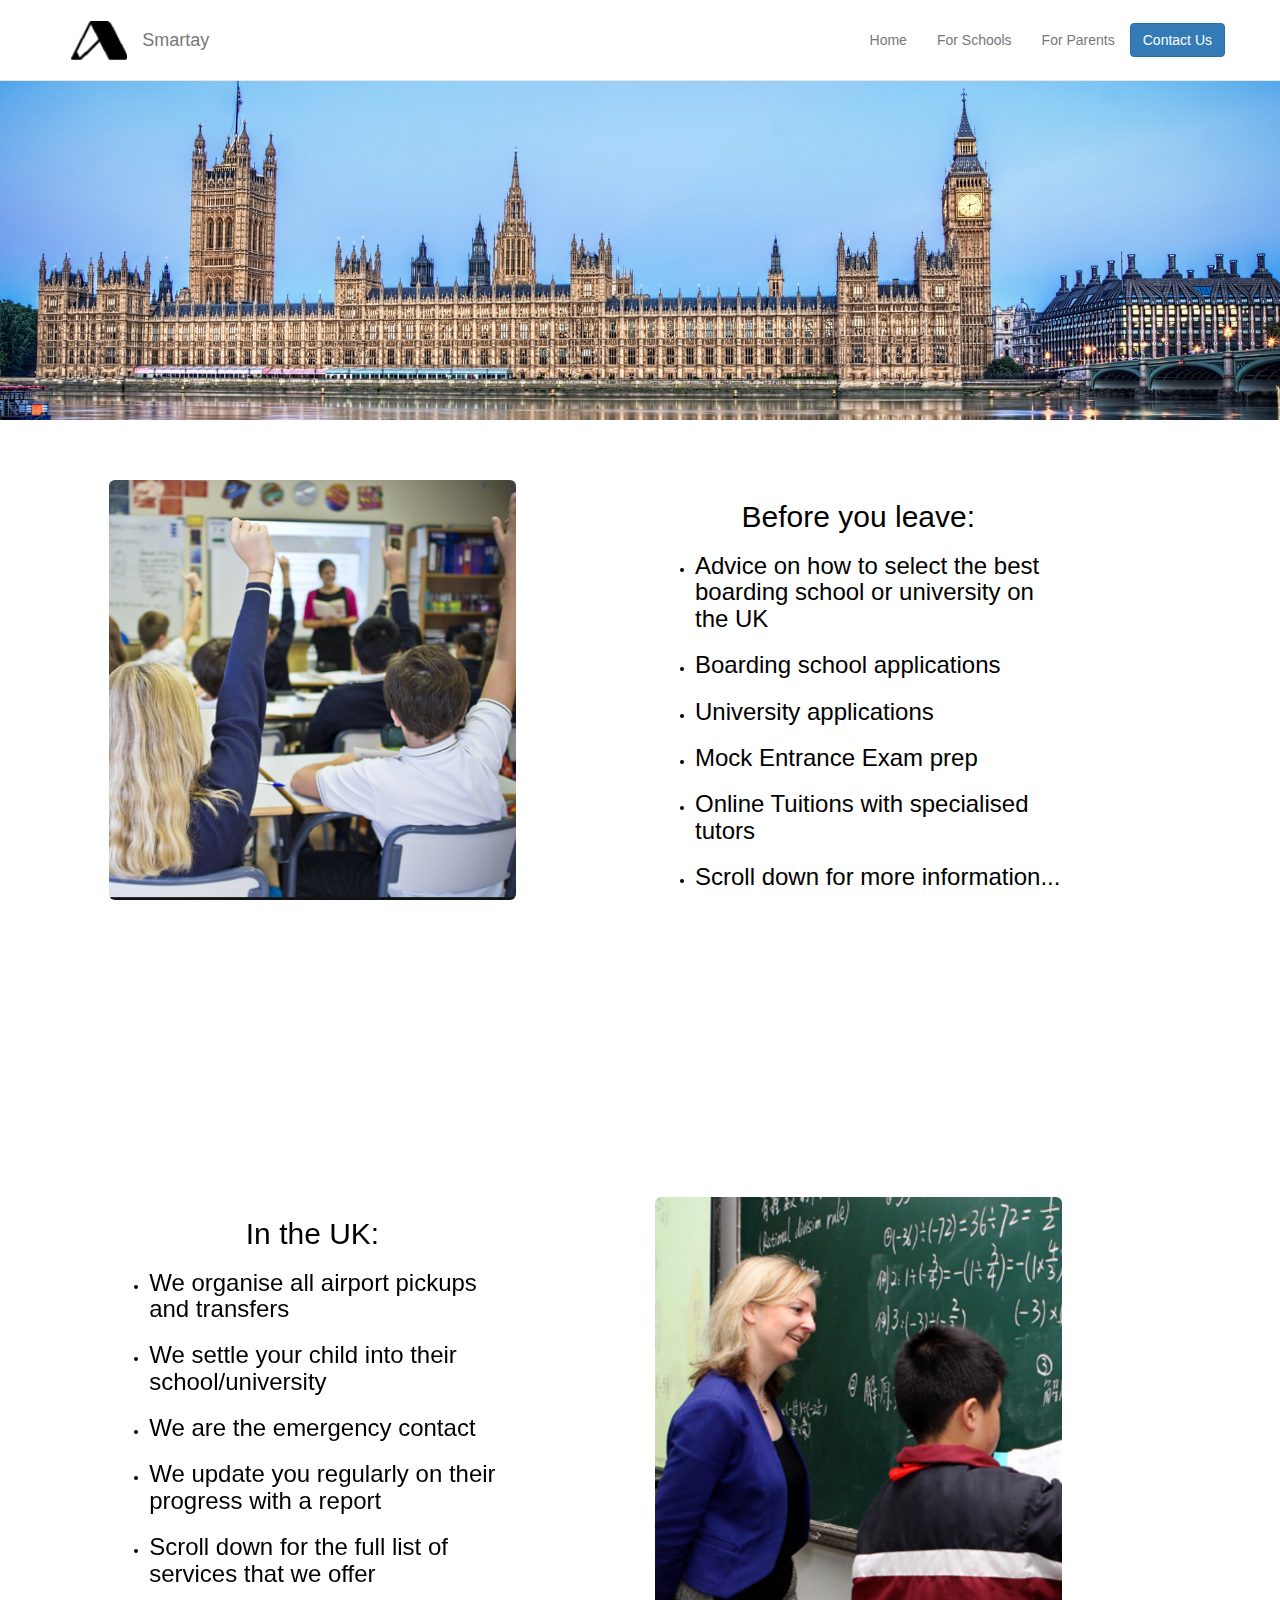
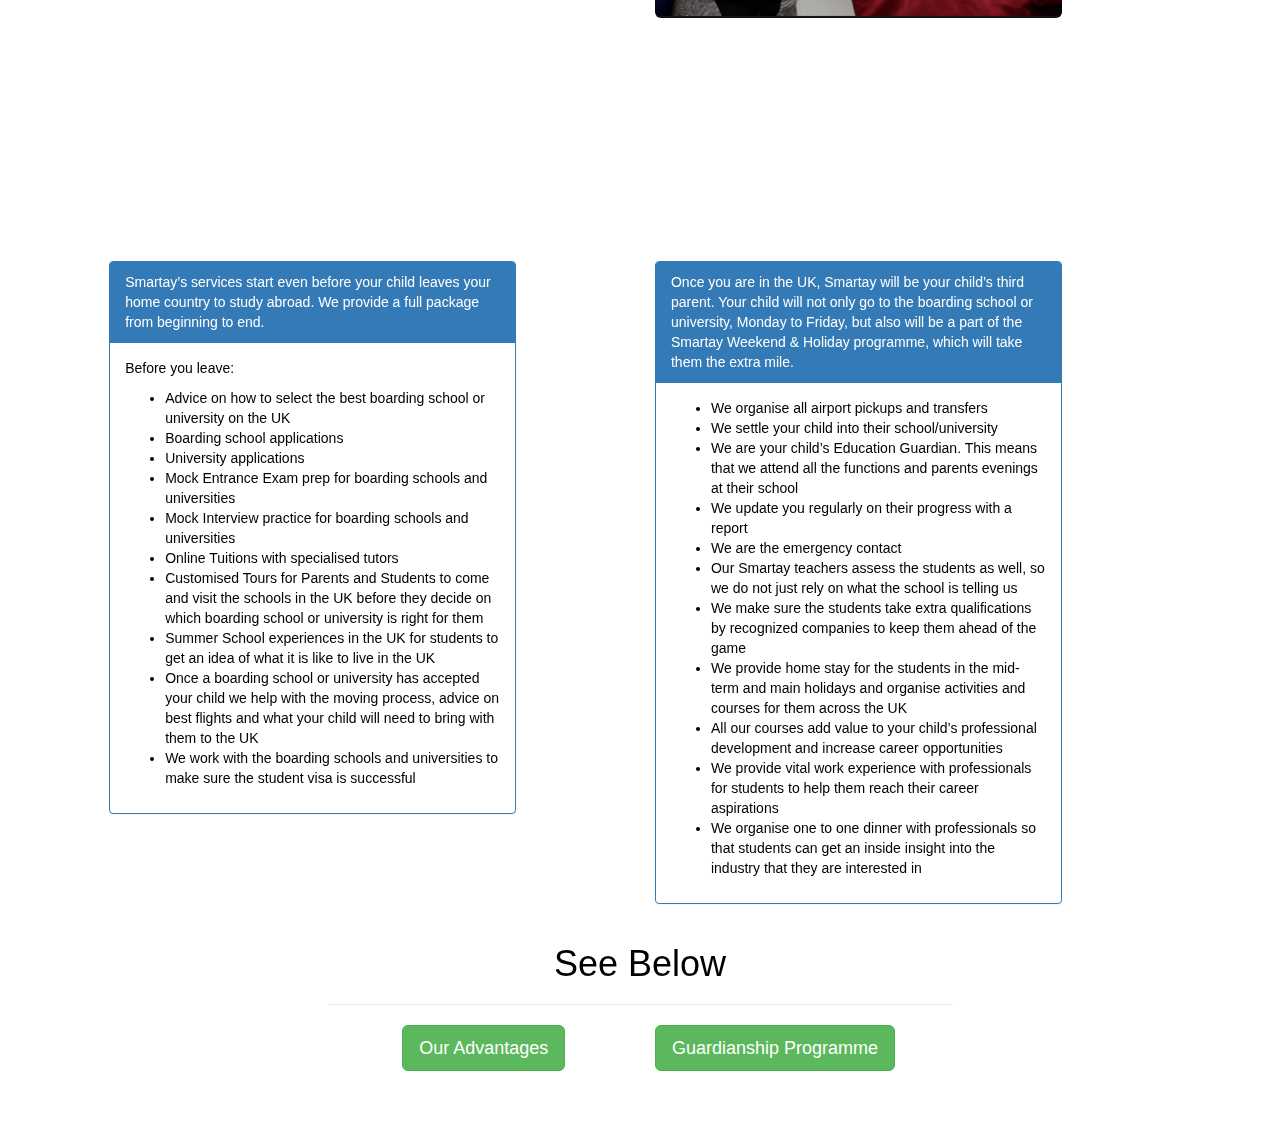
<file: parents.html>
<!doctype html>
<html class="no-js" lang="">

<head>
    <meta charset="utf-8">
    <meta http-equiv="x-ua-compatible" content="ie=edge">
    <title>Smartay</title>
    <meta name="description" content="Smartay">
    <meta name="viewport" content="width=device-width, initial-scale=1, shrink-to-fit=no">

    <link rel="stylesheet" href="https://maxcdn.bootstrapcdn.com/bootstrap/3.3.7/css/bootstrap.min.css" integrity="sha384-BVYiiSIFeK1dGmJRAkycuHAHRg32OmUcww7on3RYdg4Va+PmSTsz/K68vbdEjh4u" crossorigin="anonymous">
    <style>
        body {
            background-image: url("img/bigben.jpg");
            background-repeat: no-repeat;
            background-size: 100%;
            text-align: center;
            color: #000;
        }

        .navbar {
            min-height: 80px;
        }

        .navbar-brand {
            padding: 0 15px;
            height: 80px;
            line-height: 80px;
        }

        .navbar-toggle {
            /* (80px - button height 34px) / 2 = 23px */
            margin-top: 23px;
            padding: 9px 10px !important;
        }

        @media (min-width: 768px) {
            .navbar-nav > li > a {
                /* (80px - line-height of 27px) / 2 = 26.5px */
                padding-top: 26.5px;
                padding-bottom: 26.5px;
                line-height: 27px;
            }
        }

        .bgimg {
            background-image: url("img/bigben.jpg");
            background-repeat: no-repeat;
            background-size: cover;
        }

    </style>
</head>

<body>
<!--[if lte IE 9]>
<p class="browserupgrade">You are using an <strong>outdated</strong> browser. Please <a href="https://browsehappy.com/">upgrade your browser</a> to improve your experience and security.</p>
<![endif]-->

<!-- Fixed navbar -->
<nav class="navbar navbar-default navbar-fixed-top" style="background-color: white">
    <div class="container">
        <div class="navbar-header">
            <button type="button" class="navbar-toggle collapsed" data-toggle="collapse" data-target="#navbar" aria-expanded="false" aria-controls="navbar">
                <span class="sr-only">Toggle navigation</span>
                <span class="icon-bar"></span>
                <span class="icon-bar"></span>
                <span class="icon-bar"></span>
            </button>
            <a class="navbar-brand" href="/">
                 <span>
                    <img src="img/logo.png?cacheBust=true" height="40" alt="Smartay"/> &nbsp; Smartay
                </span>
            </a>

        </div>
        <div id="navbar" class="navbar-collapse collapse">
            <ul class="nav navbar-nav navbar-right">
                <li><a href="/">Home</a></li>
                <li><a href="schools.html">For Schools</a></li>
                <li><a href="parents.html">For Parents</a></li>

                <li>
                    <p class="navbar-btn"  style="margin-top: 23px;">
                        <a class="btn btn-primary" href="contact.html">Contact Us</a>
                    </p>
                </li>
            </ul>
        </div><!--/.nav-collapse -->
    </div>
</nav>




<div class="row bgimg hidden-xs">
    <div class="col-xs-12" >
        <br/>
        <br/>
        <br/>
        <br/>
        <br/>
        <br/>
        <br/>
        <br/>
        <br/>
        <br/>
        <br/>
        <br/>
        <br/>
        <br/>
        <br/>
        <br/>
        <br/>
        <br/>
        <br/>
        <br/>
        <br/>
    </div>
</div>

<div class="row visible-xs">
    <div class="col-xs-12" >
        <br/>
        <br/>
        <br/>
        <br/>
        <br/>
        <br/>
        <br/>
        <br/>
        <br/>
        <br/>
        <br/>
        <br/>
        <br/>
        <br/>
        <br/>
        <br/>
        <br/>
        <br/>
        <br/>
        <br/>
        <br/>
    </div>
</div>


<div class="row" style="
        background-size: cover;
        background-repeat: no-repeat;
        background-position: center center;
        background-color: white;
        color: black;">

    <div class="col-xs-12" >
        <br/>
        <br/>
        <br/>
    </div>

    <div class="col-xs-offset-1 col-xs-10 col-sm-offset-1 col-sm-4">
        <img class="img-responsive img-rounded" src="img/parents-1.png"/>
    </div>

    <div class="col-xs-offset-1 col-xs-10 col-sm-offset-1 col-sm-4">
        <h2>Before you leave:</h2>
        <div class="text-left">
            <ul>
                <li><h3>Advice on how to select the best boarding school or university on the UK</h3></li>
                <li><h3>Boarding school applications</h3></li>
                <li><h3>University applications</h3></li>
                <li><h3>Mock Entrance Exam prep</h3></li>
                <li><h3>Online Tuitions with specialised tutors</h3></li>
                <li><h3>Scroll down for more information...</h3></li>
            </ul>

        </div>
    </div>

    <div class="col-xs-12" >
        <br/>
        <br/>
        <br/>
    </div>
</div>


<div class="row" style="color: white">
    <div class="col-xs-12" >
        <br/>
        <br/>
        <br/>

        <div class="col-xs-12" >
            <h2>Smartay provides every student with an independent and personalized service to enable them to successfully join boarding schools and universities around the world !
            </h2>
            <br/>
        </div>
        <br/>
        <br/>
        <br/>
        <br/>
    </div>
</div>


<div class="row" style="
        background-size: cover;
        background-repeat: no-repeat;
        background-position: center center;
        background-color: white;
        color: black;">


    <div class="col-xs-12" >
        <br/>
        <br/>
        <br/>
    </div>


    <div class="col-xs-offset-1 col-xs-10 col-sm-offset-1 col-sm-4">
        <h2>In the UK:</h2>
        <div class="text-left">
            <ul>
                <li><h3>We organise all airport pickups and transfers</h3></li>
                <li><h3>We settle your child into their school/university</h3></li>
                <li><h3>We are the emergency contact</h3></li>
                <li><h3>We update you regularly on their progress with a report</h3></li>
                <li><h3>Scroll down for the full list of services that we offer </h3></li>

            </ul>
        </div>
    </div>

    <div class="col-xs-offset-1 col-xs-10 col-sm-offset-1 col-sm-4">
        <img class="img-responsive img-rounded" src="img/parents-2.png"/>
    </div>



    <div class="col-xs-12" >
        <br/>
        <br/>
        <br/>
    </div>
</div>

<div class="row" style="color: white">
    <div class="col-xs-12" >
        <br/>
        <br/>
        <div class="col-xs-12" >
            <h2>A single point of contact for all of your child's education care</h2>
            <br/>
        </div>
        <br/>
        <br/>
        <br/>
    </div>
</div>


<div class="row" style="background-color: white">
    <div class="col-xs-12" >
        <br/>
        <br/>
        <br/>
    </div>

    <div class="col-xs-offset-1 col-xs-10 col-sm-offset-1 col-sm-4" style="text-align: left">
        <div class="panel panel-primary">
            <div class="panel-heading">Smartay’s services start even before your child leaves your home country to study abroad. We provide a full package from beginning to end.</div>
            <div class="panel-body">
                <p>Before you leave:</p>
                <ul>
                    <li>Advice on how to select the best boarding school or university on the UK</li>
                    <li>Boarding school applications</li>
                    <li>University applications</li>
                    <li>Mock Entrance Exam prep for boarding schools and universities</li>
                    <li>Mock Interview practice for boarding schools and universities</li>
                    <li>Online Tuitions with specialised tutors</li>
                    <li>Customised Tours for Parents and Students to come and visit the schools in the UK before they decide on which boarding school or university is right for them</li>
                    <li>Summer School experiences in the UK for students to get an idea of what it is like to live in the UK</li>
                    <li>Once a boarding school or university has accepted your child we help with the moving process, advice on best flights and what your child will need to bring with them to the UK</li>
                    <li>We work with the boarding schools and universities to make sure the student visa is successful</li>
                </ul>
            </div>
        </div>
    </div>

    <div class="col-xs-offset-1 col-xs-10 col-sm-offset-1 col-sm-4" style="text-align: left">
        <div class="panel panel-primary">
            <div class="panel-heading">Once you are in the UK, Smartay will be your child’s third parent. Your child will not only go to the boarding school or university, Monday to Friday, but also will be a part of the Smartay Weekend & Holiday programme, which will take them the extra mile.</div>
            <div class="panel-body">
                <ul>
                    <li>We organise all airport pickups and transfers</li>
                    <li>We settle your child into their school/university</li>
                    <li>We are your child’s Education Guardian. This means that we attend all the functions and parents evenings at their school</li>
                    <li>We update you regularly on their progress with a report</li>
                    <li>We are the emergency contact</li>
                    <li>Our Smartay teachers assess the students as well, so we do not just rely on what the school is telling us</li>
                    <li>We make sure the students take extra qualifications by recognized companies to keep them ahead of the game</li>
                    <li>We provide home stay for the students in the mid-term and main holidays and organise activities and courses for them across the UK</li>
                    <li>All our courses add value to your child’s professional development and increase career opportunities</li>
                    <li>We provide vital work experience with professionals for students to help them reach their career aspirations</li>
                    <li>We organise one to one dinner with professionals so that students can get an inside insight into the industry that they are interested in</li>
                </ul>
            </div>
        </div>
    </div>

    <div class="col-xs-offset-1 col-xs-10 col-sm-offset-3 col-sm-6">
        <h1 class="text-center" style="color: black">See Below </h1>
        <hr>
        <div class="col-xs-offset-1 col-xs-4 col-sm-offset-1 col-sm-4 " >
            <a href="advantage.html" class="btn btn-lg btn-success" role="button">Our Advantages</a>
        </div>
        <div class="col-xs-offset-1 col-xs-4 col-sm-offset-1 col-sm-4">
            <a href="guardianship.html" class="btn btn-lg btn-success" role="button">Guardianship Programme</a>
        </div>

    </div>


    <div class="col-xs-12" >
        <br/>
        <br/>
        <br/>
    </div>

</div>










<script
        src="https://code.jquery.com/jquery-3.3.1.slim.min.js"
        integrity="sha256-3edrmyuQ0w65f8gfBsqowzjJe2iM6n0nKciPUp8y+7E="
        crossorigin="anonymous"></script>

<script src="https://maxcdn.bootstrapcdn.com/bootstrap/3.3.7/js/bootstrap.min.js" integrity="sha384-Tc5IQib027qvyjSMfHjOMaLkfuWVxZxUPnCJA7l2mCWNIpG9mGCD8wGNIcPD7Txa" crossorigin="anonymous"></script>

<script>
    /*! Backstretch - v2.1.15 - 2017-06-22\n* Copyright (c) 2017 Scott Robbin;* Fork of improvements - by Daniel Cohen Gindi (danielgindi@gmail.com) Licensed MIT */!function(a,b,c){"use strict";function d(a){return m.hasOwnProperty(a)?a:"cover"}var e=/^.*(youtu\.be\/|youtube\.com\/v\/|youtube\.com\/embed\/|youtube\.com\/watch\?v=|youtube\.com\/watch\?.*\&v=)([^#\&\?]*).*/i;a.fn.backstretch=function(d,e){var f=arguments;0===a(b).scrollTop()&&b.scrollTo(0,0);var g;return this.each(function(b){var h=a(this),i=h.data("backstretch");if(i){if("string"==typeof f[0]&&"function"==typeof i[f[0]]){var j=i[f[0]].apply(i,Array.prototype.slice.call(f,1));return j===i&&(j=c),void(j!==c&&(g=g||[],g[b]=j))}e=a.extend(i.options,e),i.hasOwnProperty("destroy")&&i.destroy(!0)}if(!d||d&&0===d.length){var k=h.css("background-image");k&&"none"!==k?d=[{url:h.css("backgroundImage").replace(/url\(|\)|"|'/g,"")}]:a.error("No images were supplied for Backstretch, or element must have a CSS-defined background image.")}i=new n(this,d,e||{}),h.data("backstretch",i)}),g?1===g.length?g[0]:g:this},a.backstretch=function(b,c){return a("body").backstretch(b,c).data("backstretch")},a.expr[":"].backstretch=function(b){return a(b).data("backstretch")!==c},a.fn.backstretch.defaults={duration:5e3,transition:"fade",transitionDuration:0,animateFirst:!0,alignX:.5,alignY:.5,paused:!1,start:0,preload:2,preloadSize:1,resolutionRefreshRate:2500,resolutionChangeRatioThreshold:.1};var f={wrap:{left:0,top:0,overflow:"hidden",margin:0,padding:0,height:"100%",width:"100%",zIndex:-999999},itemWrapper:{position:"absolute",display:"none",margin:0,padding:0,border:"none",width:"100%",height:"100%",zIndex:-999999},item:{position:"absolute",margin:0,padding:0,border:"none",width:"100%",height:"100%",maxWidth:"none"}},g=function(){var c=function(a){for(var b=1;b<a.length;b++){for(var c=a[b],d=b;a[d-1]&&parseInt(a[d-1].width,10)>parseInt(c.width,10);)a[d]=a[d-1],--d;a[d]=c}return a},d=function(a,c,d){for(var e,f,g=b.devicePixelRatio||1,h=q(),i=(r(),c>a?"portrait":a>c?"landscape":"square"),j=0,k=0;k<d.length&&(f=d[k],"string"==typeof f&&(f=d[k]={url:f}),f.pixelRatio&&"auto"!==f.pixelRatio&&parseFloat(f.pixelRatio)!==g||f.deviceOrientation&&f.deviceOrientation!==h||f.windowOrientation&&f.windowOrientation!==h||f.orientation&&f.orientation!==i||(j=k,e=a,"auto"===f.pixelRatio&&(a*=g),!(f.width>=e)));k++);return d[Math.min(k,j)]},e=function(a,b){if("string"==typeof a)a=a.replace(/{{(width|height)}}/g,b);else if(a instanceof Array)for(var c=0;c<a.length;c++)a[c].src?a[c].src=e(a[c].src,b):a[c]=e(a[c],b);return a};return function(b,f){for(var g=b.width(),h=b.height(),i=[],j=function(a,b){return"width"===b?g:"height"===b?h:a},k=0;k<f.length;k++)if(a.isArray(f[k])){f[k]=c(f[k]);var l=d(g,h,f[k]);i.push(l)}else{"string"==typeof f[k]&&(f[k]={url:f[k]});var m=a.extend({},f[k]);m.url=e(m.url,j),i.push(m)}return i}}(),h=function(a){return e.test(a.url)||a.isVideo},i=function(b,c,d,e,f){var g=[],i=function(a){for(var b=0;b<g.length;b++)if(g[b].src===a.src)return g[b];return g.push(a),a},j=function(a,b,c){"function"==typeof b&&b.call(a,c)};return function b(c,d,e,f,g){if("undefined"!=typeof c){a.isArray(c)||(c=[c]),arguments.length<5&&"function"==typeof arguments[arguments.length-1]&&(g=arguments[arguments.length-1]),d="function"!=typeof d&&d?d:0,e="function"==typeof e||!e||e<0?c.length:Math.min(e,c.length),f="function"!=typeof f&&f?f:1,d>=c.length&&(d=0,e=0),f<0&&(f=e),f=Math.min(f,e);var k=c.slice(d+f,e-f);if(c=c.slice(d,f),e=c.length,!e)return void j(c,g,!0);for(var l,m=0,n=function(){m++,m===e&&(j(c,g,!k),b(k,0,0,f,g))},o=0;o<c.length;o++)h(c[o])||(l=new Image,l.src=c[o].url,l=i(l),l.complete?n():a(l).on("load error",n))}}}(),j=function(b){for(var c=[],d=0;d<b.length;d++)"string"==typeof b[d]?c.push({url:b[d]}):a.isArray(b[d])?c.push(j(b[d])):c.push(k(b[d]));return c},k=function(a,e){return(a.centeredX||a.centeredY)&&(b.console&&b.console.log&&b.console.log("jquery.backstretch: `centeredX`/`centeredY` is deprecated, please use `alignX`/`alignY`"),a.centeredX&&(a.alignX=.5),a.centeredY&&(a.alignY=.5)),a.speed!==c&&(b.console&&b.console.log&&b.console.log("jquery.backstretch: `speed` is deprecated, please use `transitionDuration`"),a.transitionDuration=a.speed,a.transition="fade"),a.resolutionChangeRatioTreshold!==c&&(b.console.log("jquery.backstretch: `treshold` is a typo!"),a.resolutionChangeRatioThreshold=a.resolutionChangeRatioTreshold),a.fadeFirst!==c&&(a.animateFirst=a.fadeFirst),a.fade!==c&&(a.transitionDuration=a.fade,a.transition="fade"),a.scale&&(a.scale=d(a.scale)),l(a)},l=function(a,b){return"left"===a.alignX?a.alignX=0:"center"===a.alignX?a.alignX=.5:"right"===a.alignX?a.alignX=1:(a.alignX!==c||b)&&(a.alignX=parseFloat(a.alignX),isNaN(a.alignX)&&(a.alignX=.5)),"top"===a.alignY?a.alignY=0:"center"===a.alignY?a.alignY=.5:"bottom"===a.alignY?a.alignY=1:(a.alignX!==c||b)&&(a.alignY=parseFloat(a.alignY),isNaN(a.alignY)&&(a.alignY=.5)),a},m={cover:"cover",fit:"fit","fit-smaller":"fit-smaller",fill:"fill"},n=function(c,d,e){this.options=a.extend({},a.fn.backstretch.defaults,e||{}),this.firstShow=!0,k(this.options,!0),this.images=j(a.isArray(d)?d:[d]),this.options.paused&&(this.paused=!0),this.options.start>=this.images.length&&(this.options.start=this.images.length-1),this.options.start<0&&(this.options.start=0),this.isBody=c===document.body;var h=a(b);this.$container=a(c),this.$root=this.isBody?s?h:a(document):this.$container,this.originalImages=this.images,this.images=g(this.options.alwaysTestWindowResolution?h:this.$root,this.originalImages),i(this.images,this.options.start||0,this.options.preload||1);var l=this.$container.children(".backstretch").first();if(this.$wrap=l.length?l:a('<div class="backstretch"></div>').css(this.options.bypassCss?{}:f.wrap).appendTo(this.$container),!this.options.bypassCss){if(!this.isBody){var m=this.$container.css("position"),n=this.$container.css("zIndex");this.$container.css({position:"static"===m?"relative":m,zIndex:"auto"===n?0:n}),this.$wrap.css({zIndex:-999998})}this.$wrap.css({position:this.isBody&&s?"fixed":"absolute"})}this.index=this.options.start,this.show(this.index),h.on("resize.backstretch",a.proxy(this.resize,this)).on("orientationchange.backstretch",a.proxy(function(){this.isBody&&0===b.pageYOffset&&(b.scrollTo(0,1),this.resize())},this))},o=function(b){var d=b.transition||"fade";"string"==typeof d&&d.indexOf("|")>-1&&(d=d.split("|")),d instanceof Array&&(d=d[Math.round(Math.random()*(d.length-1))]);var e=b.new,f=b.old?b.old:a([]);switch(d.toString().toLowerCase()){default:case"fade":e.fadeIn({duration:b.duration,complete:b.complete,easing:b.easing||c});break;case"fadeinout":case"fade_in_out":var g=function(){e.fadeIn({duration:b.duration/2,complete:b.complete,easing:b.easing||c})};f.length?f.fadeOut({duration:b.duration/2,complete:g,easing:b.easing||c}):g();break;case"pushleft":case"push_left":case"pushright":case"push_right":case"pushup":case"push_up":case"pushdown":case"push_down":case"coverleft":case"cover_left":case"coverright":case"cover_right":case"coverup":case"cover_up":case"coverdown":case"cover_down":var h=d.match(/^(cover|push)_?(.*)$/),i="left"===h[2]?"right":"right"===h[2]?"left":"down"===h[2]?"top":"up"===h[2]?"bottom":"right",j={display:""},k={};if(j[i]="-100%",k[i]=0,e.css(j).animate(k,{duration:b.duration,complete:function(){e.css(i,""),b.complete.apply(this,arguments)},easing:b.easing||c}),"push"===h[1]&&f.length){var l={};l[i]="100%",f.animate(l,{duration:b.duration,complete:function(){f.css("display","none")},easing:b.easing||c})}}};n.prototype={resize:function(){try{var e=this.options.alwaysTestWindowResolution?a(b):this.$root,f=e.width(),h=e.height(),j=f/(this._lastResizeContainerWidth||0),k=h/(this._lastResizeContainerHeight||0),l=this.options.resolutionChangeRatioThreshold||0;if((f!==this._lastResizeContainerWidth||h!==this._lastResizeContainerHeight)&&(Math.abs(j-1)>=l||isNaN(j)||Math.abs(k-1)>=l||isNaN(k))&&(this._lastResizeContainerWidth=f,this._lastResizeContainerHeight=h,this.images=g(e,this.originalImages),this.options.preload&&i(this.images,(this.index+1)%this.images.length,this.options.preload),1===this.images.length&&this._currentImage.url!==this.images[0].url)){var m=this;clearTimeout(m._selectAnotherResolutionTimeout),m._selectAnotherResolutionTimeout=setTimeout(function(){m.show(0)},this.options.resolutionRefreshRate)}var n,o,p={left:0,top:0,right:"auto",bottom:"auto"},q=this.isBody?this.$root.width():this.$root.innerWidth(),r=this.isBody?b.innerHeight?b.innerHeight:this.$root.height():this.$root.innerHeight(),s=this.$itemWrapper.data("width"),t=this.$itemWrapper.data("height"),u=s/t||1,v=this._currentImage.alignX===c?this.options.alignX:this._currentImage.alignX,w=this._currentImage.alignY===c?this.options.alignY:this._currentImage.alignY,x=d(this._currentImage.scale||this.options.scale);if("fit"===x||"fit-smaller"===x){if(n=s,o=t,n>q||o>r||"fit-smaller"===x){var y=q/r;y>u?(n=Math.floor(r*u),o=r):y<u?(n=q,o=Math.floor(q/u)):(n=q,o=r)}}else"fill"===x?(n=q,o=r):(n=Math.max(r*u,q),o=Math.max(n/u,r));p.top=-(o-r)*w,p.left=-(n-q)*v,p.width=n,p.height=o,this.options.bypassCss||this.$wrap.css({width:q,height:r}).find(">.backstretch-item").not(".deleteable").each(function(){var b=a(this);b.find("img,video,iframe").css(p)});var z=a.Event("backstretch.resize",{relatedTarget:this.$container[0]});this.$container.trigger(z,this)}catch(a){}return this},show:function(b,d){if(!(Math.abs(b)>this.images.length-1)){var e=this,g=e.$wrap.find(">.backstretch-item").addClass("deleteable"),i=e.videoWrapper,j={relatedTarget:e.$container[0]};e.$container.trigger(a.Event("backstretch.before",j),[e,b]),this.index=b;var k=e.images[b];clearTimeout(e._cycleTimeout),delete e.videoWrapper;var l=h(k);return l?(e.videoWrapper=new p(k),e.$item=e.videoWrapper.$video.css("pointer-events","none")):e.$item=a("<img />"),e.$itemWrapper=a('<div class="backstretch-item">').append(e.$item),this.options.bypassCss?e.$itemWrapper.css({display:"none"}):(e.$itemWrapper.css(f.itemWrapper),e.$item.css(f.item)),e.$item.bind(l?"canplay":"load",function(f){var h=a(this),k=h.parent(),m=k.data("options");d&&(m=a.extend({},m,d));var n=this.naturalWidth||this.videoWidth||this.width,p=this.naturalHeight||this.videoHeight||this.height;k.data("width",n).data("height",p);var q=function(a){return m[a]!==c?m[a]:e.options[a]},r=q("transition"),s=q("transitionEasing"),t=q("transitionDuration"),u=function(){i&&(i.stop(),i.destroy()),g.remove(),!e.paused&&e.images.length>1&&e.cycle(),e.options.bypassCss||e.isBody||e.$container.css("background-image","none"),a(["after","show"]).each(function(){e.$container.trigger(a.Event("backstretch."+this,j),[e,b])}),l&&e.videoWrapper.play()};e.firstShow&&!e.options.animateFirst||!t||!r?(k.show(),u()):o({new:k,old:g,transition:r,duration:t,easing:s,complete:u}),e.firstShow=!1,e.resize()}),e.$itemWrapper.appendTo(e.$wrap),e.$item.attr("alt",k.alt||""),e.$itemWrapper.data("options",k),l||e.$item.attr("src",k.url),e._currentImage=k,e}},current:function(){return this.index},next:function(){var a=Array.prototype.slice.call(arguments,0);return a.unshift(this.index<this.images.length-1?this.index+1:0),this.show.apply(this,a)},prev:function(){var a=Array.prototype.slice.call(arguments,0);return a.unshift(0===this.index?this.images.length-1:this.index-1),this.show.apply(this,a)},pause:function(){return this.paused=!0,this.videoWrapper&&this.videoWrapper.pause(),this},resume:function(){return this.paused=!1,this.videoWrapper&&this.videoWrapper.play(),this.cycle(),this},cycle:function(){if(this.images.length>1){clearTimeout(this._cycleTimeout);var b=this._currentImage&&this._currentImage.duration||this.options.duration,c=h(this._currentImage),d=function(){this.$item.off(".cycle"),this.paused||this.next()};if(c){if(!this._currentImage.loop){var e=0;this.$item.on("playing.cycle",function(){var b=a(this).data("player");clearTimeout(e),e=setTimeout(function(){b.pause(),b.$video.trigger("ended")},1e3*(b.getDuration()-b.getCurrentTime()))}).on("ended.cycle",function(){clearTimeout(e)})}this.$item.on("error.cycle initerror.cycle",a.proxy(d,this))}c&&!this._currentImage.duration?this.$item.on("ended.cycle",a.proxy(d,this)):this._cycleTimeout=setTimeout(a.proxy(d,this),b)}return this},destroy:function(c){a(b).off("resize.backstretch orientationchange.backstretch"),this.videoWrapper&&this.videoWrapper.destroy(),clearTimeout(this._cycleTimeout),c||this.$wrap.remove(),this.$container.removeData("backstretch")}};var p=function(){this.init.apply(this,arguments)};p.prototype.init=function(d){var f,g=this,h=function(){g.$video=f,g.video=f[0]},i="video";if(d.url instanceof Array||!e.test(d.url)||(i="youtube"),g.type=i,"youtube"===i){p.loadYoutubeAPI(),g.ytId=d.url.match(e)[2];var j="https://www.youtube.com/embed/"+g.ytId+"?rel=0&autoplay=0&showinfo=0&controls=0&modestbranding=1&cc_load_policy=0&disablekb=1&iv_load_policy=3&loop=0&enablejsapi=1&origin="+encodeURIComponent(b.location.origin);g.__ytStartMuted=!!d.mute||d.mute===c,f=a("<iframe />").attr({src_to_load:j}).css({border:0,margin:0,padding:0}).data("player",g),d.loop&&f.on("ended.loop",function(){g.__manuallyStopped||g.play()}),g.ytReady=!1,h(),b.YT?(g._initYoutube(),f.trigger("initsuccess")):a(b).one("youtube_api_load",function(){g._initYoutube(),f.trigger("initsuccess")})}else{f=a("<video>").prop("autoplay",!1).prop("controls",!1).prop("loop",!!d.loop).prop("muted",!!d.mute||d.mute===c).prop("preload","auto").prop("poster",d.poster||"");for(var k=d.url instanceof Array?d.url:[d.url],l=0;l<k.length;l++){var m=k[l];"string"==typeof m&&(m={src:m}),a("<source>").attr("src",m.src).attr("type",m.type||null).appendTo(f)}f[0].canPlayType&&k.length?f.trigger("initsuccess"):f.trigger("initerror"),h()}},p.prototype._initYoutube=function(){var c=this,d=b.YT;c.$video.attr("src",c.$video.attr("src_to_load")).removeAttr("src_to_load");var e=!!c.$video[0].parentNode;if(!e){var f=a("<div>").css("display","none !important").appendTo(document.body);c.$video.appendTo(f)}var g=new d.Player(c.video,{events:{onReady:function(){c.__ytStartMuted&&g.mute(),e||(c.$video[0].parentNode===f[0]&&c.$video.detach(),f.remove()),c.ytReady=!0,c._updateYoutubeSize(),c.$video.trigger("canplay")},onStateChange:function(a){switch(a.data){case d.PlayerState.PLAYING:c.$video.trigger("playing");break;case d.PlayerState.ENDED:c.$video.trigger("ended");break;case d.PlayerState.PAUSED:c.$video.trigger("pause");break;case d.PlayerState.BUFFERING:c.$video.trigger("waiting");break;case d.PlayerState.CUED:c.$video.trigger("canplay")}},onPlaybackQualityChange:function(){c._updateYoutubeSize(),c.$video.trigger("resize")},onError:function(a){c.hasError=!0,c.$video.trigger({type:"error",error:a})}}});return c.ytPlayer=g,c},p.prototype._updateYoutubeSize=function(){var a=this;switch(a.ytPlayer.getPlaybackQuality()||"medium"){case"small":a.video.videoWidth=426,a.video.videoHeight=240;break;case"medium":a.video.videoWidth=640,a.video.videoHeight=360;break;default:case"large":a.video.videoWidth=854,a.video.videoHeight=480;break;case"hd720":a.video.videoWidth=1280,a.video.videoHeight=720;break;case"hd1080":a.video.videoWidth=1920,a.video.videoHeight=1080;break;case"highres":a.video.videoWidth=2560,a.video.videoHeight=1440}return a},p.prototype.play=function(){var a=this;return a.__manuallyStopped=!1,"youtube"===a.type?a.ytReady&&(a.$video.trigger("play"),a.ytPlayer.playVideo()):a.video.play(),a},p.prototype.pause=function(){var a=this;return a.__manuallyStopped=!1,"youtube"===a.type?a.ytReady&&a.ytPlayer.pauseVideo():a.video.pause(),a},p.prototype.stop=function(){var a=this;return a.__manuallyStopped=!0,"youtube"===a.type?a.ytReady&&(a.ytPlayer.pauseVideo(),a.ytPlayer.seekTo(0)):(a.video.pause(),a.video.currentTime=0),a},p.prototype.destroy=function(){var a=this;return a.ytPlayer&&a.ytPlayer.destroy(),a.$video.remove(),a},p.prototype.getCurrentTime=function(a){var b=this;return"youtube"!==b.type?b.video.currentTime:b.ytReady?b.ytPlayer.getCurrentTime():0},p.prototype.setCurrentTime=function(a){var b=this;return"youtube"===b.type?b.ytReady&&b.ytPlayer.seekTo(a,!0):b.video.currentTime=a,b},p.prototype.getDuration=function(){var a=this;return"youtube"!==a.type?a.video.duration:a.ytReady?a.ytPlayer.getDuration():0},p.loadYoutubeAPI=function(){if(!b.YT){a("script[src*=www\\.youtube\\.com\\/iframe_api]").length||a('<script type="text/javascript" src="https://www.youtube.com/iframe_api">').appendTo("body");var c=setInterval(function(){b.YT&&b.YT.loaded&&(a(b).trigger("youtube_api_load"),clearTimeout(c))},50)}};var q=function(){if("matchMedia"in b){if(b.matchMedia("(orientation: portrait)").matches)return"portrait";if(b.matchMedia("(orientation: landscape)").matches)return"landscape"}return screen.height>screen.width?"portrait":"landscape"},r=function(){return b.innerHeight>b.innerWidth?"portrait":b.innerWidth>b.innerHeight?"landscape":"square"},s=function(){var a=navigator.userAgent,c=navigator.platform,d=a.match(/AppleWebKit\/([0-9]+)/),e=!!d&&d[1],f=a.match(/Fennec\/([0-9]+)/),g=!!f&&f[1],h=a.match(/Opera Mobi\/([0-9]+)/),i=!!h&&h[1],j=a.match(/MSIE ([0-9]+)/),k=!!j&&j[1];return!((c.indexOf("iPhone")>-1||c.indexOf("iPad")>-1||c.indexOf("iPod")>-1)&&e&&e<534||b.operamini&&"[object OperaMini]"==={}.toString.call(b.operamini)||h&&i<7458||a.indexOf("Android")>-1&&e&&e<533||g&&g<6||"palmGetResource"in b&&e&&e<534||a.indexOf("MeeGo")>-1&&a.indexOf("NokiaBrowser/8.5.0")>-1||k&&k<=6)}()}(jQuery,window);
    $.backstretch('img/bigben.jpg');



</script>
</body>

</html>
</file>
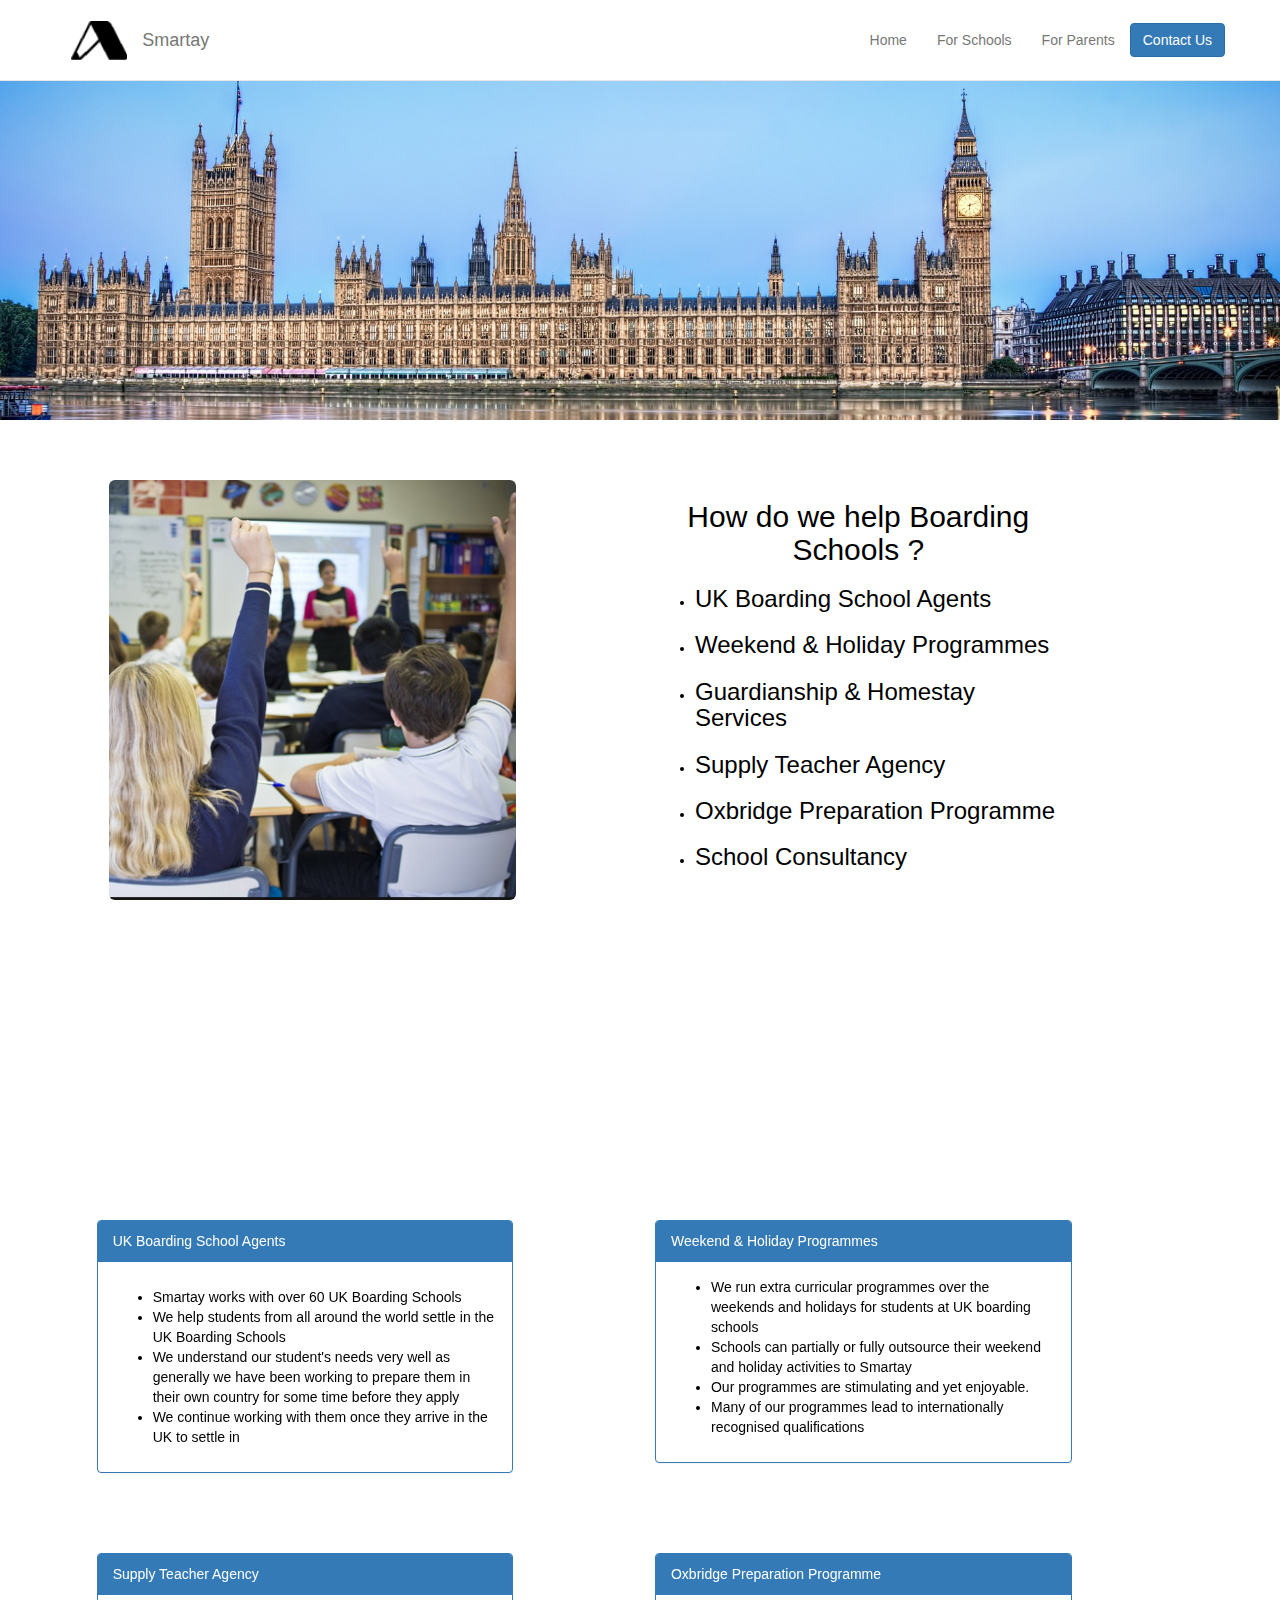
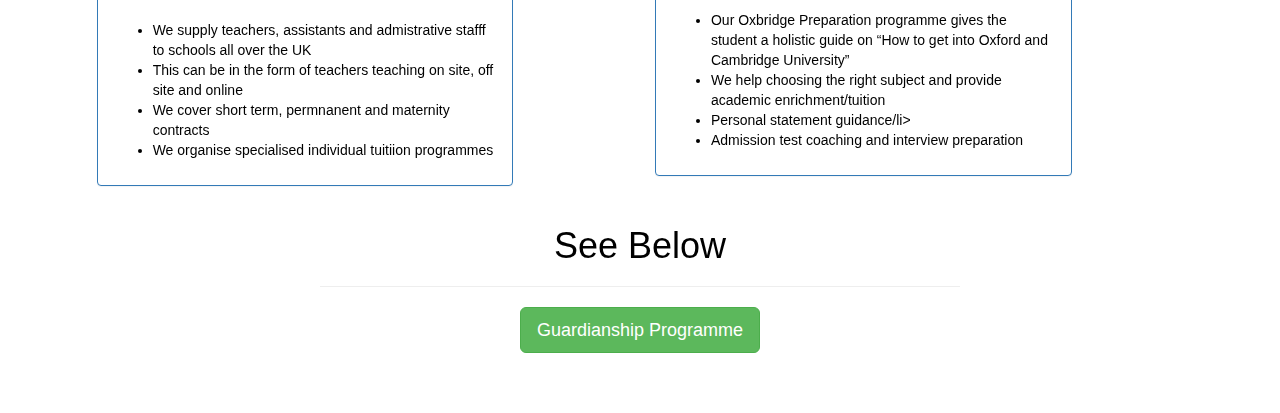
<file: schools.html>
<!doctype html>
<html class="no-js" lang="">

<head>
    <meta charset="utf-8">
    <meta http-equiv="x-ua-compatible" content="ie=edge">
    <title>Smartay</title>
    <meta name="description" content="Smartay">
    <meta name="viewport" content="width=device-width, initial-scale=1, shrink-to-fit=no">

    <link rel="stylesheet" href="https://maxcdn.bootstrapcdn.com/bootstrap/3.3.7/css/bootstrap.min.css" integrity="sha384-BVYiiSIFeK1dGmJRAkycuHAHRg32OmUcww7on3RYdg4Va+PmSTsz/K68vbdEjh4u" crossorigin="anonymous">
    <style>
        body {
            background-image: url("img/bigben.jpg");
            background-repeat: no-repeat;
            background-size: 100%;
            text-align: center;
            color: #000;
        }

        .navbar {
            min-height: 80px;
        }

        .navbar-brand {
            padding: 0 15px;
            height: 80px;
            line-height: 80px;
        }

        .navbar-toggle {
            /* (80px - button height 34px) / 2 = 23px */
            margin-top: 23px;
            padding: 9px 10px !important;
        }

        @media (min-width: 768px) {
            .navbar-nav > li > a {
                /* (80px - line-height of 27px) / 2 = 26.5px */
                padding-top: 26.5px;
                padding-bottom: 26.5px;
                line-height: 27px;
            }
        }

        .bgimg {
            background-image: url("img/bigben.jpg");
            background-repeat: no-repeat;
            background-size: cover;
        }

    </style>
</head>

<body>
<!--[if lte IE 9]>
<p class="browserupgrade">You are using an <strong>outdated</strong> browser. Please <a href="https://browsehappy.com/">upgrade your browser</a> to improve your experience and security.</p>
<![endif]-->

<!-- Fixed navbar -->
<nav class="navbar navbar-default navbar-fixed-top" style="background-color: white">
    <div class="container">
        <div class="navbar-header">
            <button type="button" class="navbar-toggle collapsed" data-toggle="collapse" data-target="#navbar" aria-expanded="false" aria-controls="navbar">
                <span class="sr-only">Toggle navigation</span>
                <span class="icon-bar"></span>
                <span class="icon-bar"></span>
                <span class="icon-bar"></span>
            </button>
            <a class="navbar-brand" href="/">
               <span>
                    <img src="img/logo.png?cacheBust=true" height="40" alt="Smartay"/> &nbsp; Smartay
                </span>
            </a>

        </div>
        <div id="navbar" class="navbar-collapse collapse">
            <ul class="nav navbar-nav navbar-right">
                <li><a href="/">Home</a></li>
                <li><a href="schools.html">For Schools</a></li>
                <li><a href="parents.html">For Parents</a></li>

                <li>
                    <p class="navbar-btn"  style="margin-top: 23px;">
                        <a class="btn btn-primary" href="contact.html">Contact Us</a>
                    </p>
                </li>
            </ul>
        </div><!--/.nav-collapse -->
    </div>
</nav>




<div class="row bgimg hidden-xs">
    <div class="col-xs-12" >
        <br/>
        <br/>
        <br/>
        <br/>
        <br/>
        <br/>
        <br/>
        <br/>
        <br/>
        <br/>
        <br/>
        <br/>
        <br/>
        <br/>
        <br/>
        <br/>
        <br/>
        <br/>
        <br/>
        <br/>
        <br/>
    </div>
</div>

<div class="row visible-xs">
    <div class="col-xs-12" >
        <br/>
        <br/>
        <br/>
        <br/>
        <br/>
        <br/>
        <br/>
        <br/>
        <br/>
        <br/>
        <br/>
        <br/>
        <br/>
        <br/>
        <br/>
        <br/>
        <br/>
        <br/>
        <br/>
        <br/>
        <br/>
    </div>
</div>


<div class="row" style="
        background-size: cover;
        background-repeat: no-repeat;
        background-position: center center;
        background-color: white;
        color: black;">

    <div class="col-xs-12" >
        <br/>
        <br/>
        <br/>
    </div>

    <div class="col-xs-offset-1 col-xs-10 col-sm-offset-1 col-sm-4">
        <img class="img-responsive img-rounded" src="img/parents-1.png"/>
    </div>

    <div class="col-xs-offset-1 col-xs-10 col-sm-offset-1 col-sm-4">
        <h2>How do we help Boarding Schools ?</h2>
        <div class="text-left">
            <ul>
                <li><h3>UK Boarding School Agents</h3></li>
                <li><h3>Weekend & Holiday Programmes</h3></li>
                <li><h3>Guardianship & Homestay Services</h3></li>
                <li><h3>Supply Teacher Agency</h3></li>
                <li><h3>Oxbridge Preparation Programme</h3></li>
                <li><h3>School Consultancy</h3></li>
            </ul>

        </div>
    </div>

    <div class="col-xs-12" >
        <br/>
        <br/>
        <br/>
    </div>
</div>


<div class="row" style="color: white">
    <div class="col-xs-12" >
        <br/>
        <br/>
        <br/>

        <div class="col-xs-12" >
            <h2>
            </h2>
            <br/>
        </div>
        <br/>
        <br/>
        <br/>
        <br/>
    </div>
</div>


<div class="row" style="
        background-size: cover;
        background-repeat: no-repeat;
        background-position: center center;
        background-color: white;
        color: black;">


    <div class="col-xs-12" >
        <br/>
        <br/>
        <br/>
    </div>


    <div class="row" style="background-color: white">
        <div class="col-xs-12" >
            <br/>
            <br/>
            <br/>
        </div>

        <div class="col-xs-offset-1 col-xs-10 col-sm-offset-1 col-sm-4" style="text-align: left">
            <div class="panel panel-primary">
                <div class="panel-heading">UK Boarding School Agents</div>
                <div class="panel-body">
                    <p></p>
                    <ul>
                        <li>Smartay works with over 60 UK Boarding Schools</li>
                        <li>We help students from all around the world settle in the UK Boarding Schools</li>
                        <li>We understand our student's needs very well as generally we have been working to prepare them in their own country for some time before they apply</li>
                        <li>We continue working with them once they arrive in the UK to settle in</li>

                    </ul>
                </div>
            </div>
        </div>

        <div class="col-xs-offset-1 col-xs-10 col-sm-offset-1 col-sm-4" style="text-align: left">
            <div class="panel panel-primary">
                <div class="panel-heading">Weekend & Holiday Programmes</div>
                <div class="panel-body">
                    <ul>
                        <li>We run extra curricular programmes over the weekends and holidays for students at UK boarding schools</li>
                        <li>Schools can partially or fully outsource their weekend and holiday activities to Smartay</li>
                        <li>Our programmes are stimulating and yet enjoyable.</li>
                        <li>Many of our programmes lead to internationally recognised qualifications</li>

                    </ul>
                </div>
            </div>
        </div>

        <div class="row" style="background-color: white">
            <div class="col-xs-12" >
                <br/>
                <br/>
                <br/>
            </div>
        </div>

            <div class="col-xs-offset-1 col-xs-10 col-sm-offset-1 col-sm-4" style="text-align: left">
                <div class="panel panel-primary">
                    <div class="panel-heading">Supply Teacher Agency</div>
                    <div class="panel-body">
                        <p></p>
                        <ul>
                            <li>We supply teachers, assistants and admistrative stafff to schools all over the UK</li>
                            <li>This can be in the form of teachers teaching on site, off site and online</li>
                            <li>We cover short term, permnanent and maternity contracts</li>
                            <li>We organise specialised individual tuitiion programmes</li>

                        </ul>
                    </div>
                </div>
            </div>

            <div class="col-xs-offset-1 col-xs-10 col-sm-offset-1 col-sm-4" style="text-align: left">
                <div class="panel panel-primary">
                    <div class="panel-heading">Oxbridge Preparation Programme</div>
                    <div class="panel-body">
                        <ul>
                            <li>Our Oxbridge Preparation programme gives the student a holistic guide on “How to get into Oxford and Cambridge University”</li>
                            <li>We help choosing the right subject and provide academic enrichment/tuition</li>
                            <li>Personal statement guidance/li>
                            <li>Admission test coaching and interview preparation</li>

                        </ul>
                    </div>
                </div>
            </div>

            <div class="col-xs-offset-1 col-xs-10 col-sm-offset-3 col-sm-6">
                <h1 class="text-center" style="color: black">See Below </h1>
                <hr>
                <div class="col-xs-offset-2 col-xs-8">
                    <a href="guardianship.html" class="btn btn-lg btn-success" role="button">Guardianship Programme</a>
                </div>

            </div>


            <div class="col-xs-12" >
                <br/>
                <br/>
                <br/>
            </div>

        </div>
        </div>










        <script
                src="https://code.jquery.com/jquery-3.3.1.slim.min.js"
                integrity="sha256-3edrmyuQ0w65f8gfBsqowzjJe2iM6n0nKciPUp8y+7E="
                crossorigin="anonymous"></script>

        <script src="https://maxcdn.bootstrapcdn.com/bootstrap/3.3.7/js/bootstrap.min.js" integrity="sha384-Tc5IQib027qvyjSMfHjOMaLkfuWVxZxUPnCJA7l2mCWNIpG9mGCD8wGNIcPD7Txa" crossorigin="anonymous"></script>

        <script>
            /*! Backstretch - v2.1.15 - 2017-06-22\n* Copyright (c) 2017 Scott Robbin;* Fork of improvements - by Daniel Cohen Gindi (danielgindi@gmail.com) Licensed MIT */!function(a,b,c){"use strict";function d(a){return m.hasOwnProperty(a)?a:"cover"}var e=/^.*(youtu\.be\/|youtube\.com\/v\/|youtube\.com\/embed\/|youtube\.com\/watch\?v=|youtube\.com\/watch\?.*\&v=)([^#\&\?]*).*/i;a.fn.backstretch=function(d,e){var f=arguments;0===a(b).scrollTop()&&b.scrollTo(0,0);var g;return this.each(function(b){var h=a(this),i=h.data("backstretch");if(i){if("string"==typeof f[0]&&"function"==typeof i[f[0]]){var j=i[f[0]].apply(i,Array.prototype.slice.call(f,1));return j===i&&(j=c),void(j!==c&&(g=g||[],g[b]=j))}e=a.extend(i.options,e),i.hasOwnProperty("destroy")&&i.destroy(!0)}if(!d||d&&0===d.length){var k=h.css("background-image");k&&"none"!==k?d=[{url:h.css("backgroundImage").replace(/url\(|\)|"|'/g,"")}]:a.error("No images were supplied for Backstretch, or element must have a CSS-defined background image.")}i=new n(this,d,e||{}),h.data("backstretch",i)}),g?1===g.length?g[0]:g:this},a.backstretch=function(b,c){return a("body").backstretch(b,c).data("backstretch")},a.expr[":"].backstretch=function(b){return a(b).data("backstretch")!==c},a.fn.backstretch.defaults={duration:5e3,transition:"fade",transitionDuration:0,animateFirst:!0,alignX:.5,alignY:.5,paused:!1,start:0,preload:2,preloadSize:1,resolutionRefreshRate:2500,resolutionChangeRatioThreshold:.1};var f={wrap:{left:0,top:0,overflow:"hidden",margin:0,padding:0,height:"100%",width:"100%",zIndex:-999999},itemWrapper:{position:"absolute",display:"none",margin:0,padding:0,border:"none",width:"100%",height:"100%",zIndex:-999999},item:{position:"absolute",margin:0,padding:0,border:"none",width:"100%",height:"100%",maxWidth:"none"}},g=function(){var c=function(a){for(var b=1;b<a.length;b++){for(var c=a[b],d=b;a[d-1]&&parseInt(a[d-1].width,10)>parseInt(c.width,10);)a[d]=a[d-1],--d;a[d]=c}return a},d=function(a,c,d){for(var e,f,g=b.devicePixelRatio||1,h=q(),i=(r(),c>a?"portrait":a>c?"landscape":"square"),j=0,k=0;k<d.length&&(f=d[k],"string"==typeof f&&(f=d[k]={url:f}),f.pixelRatio&&"auto"!==f.pixelRatio&&parseFloat(f.pixelRatio)!==g||f.deviceOrientation&&f.deviceOrientation!==h||f.windowOrientation&&f.windowOrientation!==h||f.orientation&&f.orientation!==i||(j=k,e=a,"auto"===f.pixelRatio&&(a*=g),!(f.width>=e)));k++);return d[Math.min(k,j)]},e=function(a,b){if("string"==typeof a)a=a.replace(/{{(width|height)}}/g,b);else if(a instanceof Array)for(var c=0;c<a.length;c++)a[c].src?a[c].src=e(a[c].src,b):a[c]=e(a[c],b);return a};return function(b,f){for(var g=b.width(),h=b.height(),i=[],j=function(a,b){return"width"===b?g:"height"===b?h:a},k=0;k<f.length;k++)if(a.isArray(f[k])){f[k]=c(f[k]);var l=d(g,h,f[k]);i.push(l)}else{"string"==typeof f[k]&&(f[k]={url:f[k]});var m=a.extend({},f[k]);m.url=e(m.url,j),i.push(m)}return i}}(),h=function(a){return e.test(a.url)||a.isVideo},i=function(b,c,d,e,f){var g=[],i=function(a){for(var b=0;b<g.length;b++)if(g[b].src===a.src)return g[b];return g.push(a),a},j=function(a,b,c){"function"==typeof b&&b.call(a,c)};return function b(c,d,e,f,g){if("undefined"!=typeof c){a.isArray(c)||(c=[c]),arguments.length<5&&"function"==typeof arguments[arguments.length-1]&&(g=arguments[arguments.length-1]),d="function"!=typeof d&&d?d:0,e="function"==typeof e||!e||e<0?c.length:Math.min(e,c.length),f="function"!=typeof f&&f?f:1,d>=c.length&&(d=0,e=0),f<0&&(f=e),f=Math.min(f,e);var k=c.slice(d+f,e-f);if(c=c.slice(d,f),e=c.length,!e)return void j(c,g,!0);for(var l,m=0,n=function(){m++,m===e&&(j(c,g,!k),b(k,0,0,f,g))},o=0;o<c.length;o++)h(c[o])||(l=new Image,l.src=c[o].url,l=i(l),l.complete?n():a(l).on("load error",n))}}}(),j=function(b){for(var c=[],d=0;d<b.length;d++)"string"==typeof b[d]?c.push({url:b[d]}):a.isArray(b[d])?c.push(j(b[d])):c.push(k(b[d]));return c},k=function(a,e){return(a.centeredX||a.centeredY)&&(b.console&&b.console.log&&b.console.log("jquery.backstretch: `centeredX`/`centeredY` is deprecated, please use `alignX`/`alignY`"),a.centeredX&&(a.alignX=.5),a.centeredY&&(a.alignY=.5)),a.speed!==c&&(b.console&&b.console.log&&b.console.log("jquery.backstretch: `speed` is deprecated, please use `transitionDuration`"),a.transitionDuration=a.speed,a.transition="fade"),a.resolutionChangeRatioTreshold!==c&&(b.console.log("jquery.backstretch: `treshold` is a typo!"),a.resolutionChangeRatioThreshold=a.resolutionChangeRatioTreshold),a.fadeFirst!==c&&(a.animateFirst=a.fadeFirst),a.fade!==c&&(a.transitionDuration=a.fade,a.transition="fade"),a.scale&&(a.scale=d(a.scale)),l(a)},l=function(a,b){return"left"===a.alignX?a.alignX=0:"center"===a.alignX?a.alignX=.5:"right"===a.alignX?a.alignX=1:(a.alignX!==c||b)&&(a.alignX=parseFloat(a.alignX),isNaN(a.alignX)&&(a.alignX=.5)),"top"===a.alignY?a.alignY=0:"center"===a.alignY?a.alignY=.5:"bottom"===a.alignY?a.alignY=1:(a.alignX!==c||b)&&(a.alignY=parseFloat(a.alignY),isNaN(a.alignY)&&(a.alignY=.5)),a},m={cover:"cover",fit:"fit","fit-smaller":"fit-smaller",fill:"fill"},n=function(c,d,e){this.options=a.extend({},a.fn.backstretch.defaults,e||{}),this.firstShow=!0,k(this.options,!0),this.images=j(a.isArray(d)?d:[d]),this.options.paused&&(this.paused=!0),this.options.start>=this.images.length&&(this.options.start=this.images.length-1),this.options.start<0&&(this.options.start=0),this.isBody=c===document.body;var h=a(b);this.$container=a(c),this.$root=this.isBody?s?h:a(document):this.$container,this.originalImages=this.images,this.images=g(this.options.alwaysTestWindowResolution?h:this.$root,this.originalImages),i(this.images,this.options.start||0,this.options.preload||1);var l=this.$container.children(".backstretch").first();if(this.$wrap=l.length?l:a('<div class="backstretch"></div>').css(this.options.bypassCss?{}:f.wrap).appendTo(this.$container),!this.options.bypassCss){if(!this.isBody){var m=this.$container.css("position"),n=this.$container.css("zIndex");this.$container.css({position:"static"===m?"relative":m,zIndex:"auto"===n?0:n}),this.$wrap.css({zIndex:-999998})}this.$wrap.css({position:this.isBody&&s?"fixed":"absolute"})}this.index=this.options.start,this.show(this.index),h.on("resize.backstretch",a.proxy(this.resize,this)).on("orientationchange.backstretch",a.proxy(function(){this.isBody&&0===b.pageYOffset&&(b.scrollTo(0,1),this.resize())},this))},o=function(b){var d=b.transition||"fade";"string"==typeof d&&d.indexOf("|")>-1&&(d=d.split("|")),d instanceof Array&&(d=d[Math.round(Math.random()*(d.length-1))]);var e=b.new,f=b.old?b.old:a([]);switch(d.toString().toLowerCase()){default:case"fade":e.fadeIn({duration:b.duration,complete:b.complete,easing:b.easing||c});break;case"fadeinout":case"fade_in_out":var g=function(){e.fadeIn({duration:b.duration/2,complete:b.complete,easing:b.easing||c})};f.length?f.fadeOut({duration:b.duration/2,complete:g,easing:b.easing||c}):g();break;case"pushleft":case"push_left":case"pushright":case"push_right":case"pushup":case"push_up":case"pushdown":case"push_down":case"coverleft":case"cover_left":case"coverright":case"cover_right":case"coverup":case"cover_up":case"coverdown":case"cover_down":var h=d.match(/^(cover|push)_?(.*)$/),i="left"===h[2]?"right":"right"===h[2]?"left":"down"===h[2]?"top":"up"===h[2]?"bottom":"right",j={display:""},k={};if(j[i]="-100%",k[i]=0,e.css(j).animate(k,{duration:b.duration,complete:function(){e.css(i,""),b.complete.apply(this,arguments)},easing:b.easing||c}),"push"===h[1]&&f.length){var l={};l[i]="100%",f.animate(l,{duration:b.duration,complete:function(){f.css("display","none")},easing:b.easing||c})}}};n.prototype={resize:function(){try{var e=this.options.alwaysTestWindowResolution?a(b):this.$root,f=e.width(),h=e.height(),j=f/(this._lastResizeContainerWidth||0),k=h/(this._lastResizeContainerHeight||0),l=this.options.resolutionChangeRatioThreshold||0;if((f!==this._lastResizeContainerWidth||h!==this._lastResizeContainerHeight)&&(Math.abs(j-1)>=l||isNaN(j)||Math.abs(k-1)>=l||isNaN(k))&&(this._lastResizeContainerWidth=f,this._lastResizeContainerHeight=h,this.images=g(e,this.originalImages),this.options.preload&&i(this.images,(this.index+1)%this.images.length,this.options.preload),1===this.images.length&&this._currentImage.url!==this.images[0].url)){var m=this;clearTimeout(m._selectAnotherResolutionTimeout),m._selectAnotherResolutionTimeout=setTimeout(function(){m.show(0)},this.options.resolutionRefreshRate)}var n,o,p={left:0,top:0,right:"auto",bottom:"auto"},q=this.isBody?this.$root.width():this.$root.innerWidth(),r=this.isBody?b.innerHeight?b.innerHeight:this.$root.height():this.$root.innerHeight(),s=this.$itemWrapper.data("width"),t=this.$itemWrapper.data("height"),u=s/t||1,v=this._currentImage.alignX===c?this.options.alignX:this._currentImage.alignX,w=this._currentImage.alignY===c?this.options.alignY:this._currentImage.alignY,x=d(this._currentImage.scale||this.options.scale);if("fit"===x||"fit-smaller"===x){if(n=s,o=t,n>q||o>r||"fit-smaller"===x){var y=q/r;y>u?(n=Math.floor(r*u),o=r):y<u?(n=q,o=Math.floor(q/u)):(n=q,o=r)}}else"fill"===x?(n=q,o=r):(n=Math.max(r*u,q),o=Math.max(n/u,r));p.top=-(o-r)*w,p.left=-(n-q)*v,p.width=n,p.height=o,this.options.bypassCss||this.$wrap.css({width:q,height:r}).find(">.backstretch-item").not(".deleteable").each(function(){var b=a(this);b.find("img,video,iframe").css(p)});var z=a.Event("backstretch.resize",{relatedTarget:this.$container[0]});this.$container.trigger(z,this)}catch(a){}return this},show:function(b,d){if(!(Math.abs(b)>this.images.length-1)){var e=this,g=e.$wrap.find(">.backstretch-item").addClass("deleteable"),i=e.videoWrapper,j={relatedTarget:e.$container[0]};e.$container.trigger(a.Event("backstretch.before",j),[e,b]),this.index=b;var k=e.images[b];clearTimeout(e._cycleTimeout),delete e.videoWrapper;var l=h(k);return l?(e.videoWrapper=new p(k),e.$item=e.videoWrapper.$video.css("pointer-events","none")):e.$item=a("<img />"),e.$itemWrapper=a('<div class="backstretch-item">').append(e.$item),this.options.bypassCss?e.$itemWrapper.css({display:"none"}):(e.$itemWrapper.css(f.itemWrapper),e.$item.css(f.item)),e.$item.bind(l?"canplay":"load",function(f){var h=a(this),k=h.parent(),m=k.data("options");d&&(m=a.extend({},m,d));var n=this.naturalWidth||this.videoWidth||this.width,p=this.naturalHeight||this.videoHeight||this.height;k.data("width",n).data("height",p);var q=function(a){return m[a]!==c?m[a]:e.options[a]},r=q("transition"),s=q("transitionEasing"),t=q("transitionDuration"),u=function(){i&&(i.stop(),i.destroy()),g.remove(),!e.paused&&e.images.length>1&&e.cycle(),e.options.bypassCss||e.isBody||e.$container.css("background-image","none"),a(["after","show"]).each(function(){e.$container.trigger(a.Event("backstretch."+this,j),[e,b])}),l&&e.videoWrapper.play()};e.firstShow&&!e.options.animateFirst||!t||!r?(k.show(),u()):o({new:k,old:g,transition:r,duration:t,easing:s,complete:u}),e.firstShow=!1,e.resize()}),e.$itemWrapper.appendTo(e.$wrap),e.$item.attr("alt",k.alt||""),e.$itemWrapper.data("options",k),l||e.$item.attr("src",k.url),e._currentImage=k,e}},current:function(){return this.index},next:function(){var a=Array.prototype.slice.call(arguments,0);return a.unshift(this.index<this.images.length-1?this.index+1:0),this.show.apply(this,a)},prev:function(){var a=Array.prototype.slice.call(arguments,0);return a.unshift(0===this.index?this.images.length-1:this.index-1),this.show.apply(this,a)},pause:function(){return this.paused=!0,this.videoWrapper&&this.videoWrapper.pause(),this},resume:function(){return this.paused=!1,this.videoWrapper&&this.videoWrapper.play(),this.cycle(),this},cycle:function(){if(this.images.length>1){clearTimeout(this._cycleTimeout);var b=this._currentImage&&this._currentImage.duration||this.options.duration,c=h(this._currentImage),d=function(){this.$item.off(".cycle"),this.paused||this.next()};if(c){if(!this._currentImage.loop){var e=0;this.$item.on("playing.cycle",function(){var b=a(this).data("player");clearTimeout(e),e=setTimeout(function(){b.pause(),b.$video.trigger("ended")},1e3*(b.getDuration()-b.getCurrentTime()))}).on("ended.cycle",function(){clearTimeout(e)})}this.$item.on("error.cycle initerror.cycle",a.proxy(d,this))}c&&!this._currentImage.duration?this.$item.on("ended.cycle",a.proxy(d,this)):this._cycleTimeout=setTimeout(a.proxy(d,this),b)}return this},destroy:function(c){a(b).off("resize.backstretch orientationchange.backstretch"),this.videoWrapper&&this.videoWrapper.destroy(),clearTimeout(this._cycleTimeout),c||this.$wrap.remove(),this.$container.removeData("backstretch")}};var p=function(){this.init.apply(this,arguments)};p.prototype.init=function(d){var f,g=this,h=function(){g.$video=f,g.video=f[0]},i="video";if(d.url instanceof Array||!e.test(d.url)||(i="youtube"),g.type=i,"youtube"===i){p.loadYoutubeAPI(),g.ytId=d.url.match(e)[2];var j="https://www.youtube.com/embed/"+g.ytId+"?rel=0&autoplay=0&showinfo=0&controls=0&modestbranding=1&cc_load_policy=0&disablekb=1&iv_load_policy=3&loop=0&enablejsapi=1&origin="+encodeURIComponent(b.location.origin);g.__ytStartMuted=!!d.mute||d.mute===c,f=a("<iframe />").attr({src_to_load:j}).css({border:0,margin:0,padding:0}).data("player",g),d.loop&&f.on("ended.loop",function(){g.__manuallyStopped||g.play()}),g.ytReady=!1,h(),b.YT?(g._initYoutube(),f.trigger("initsuccess")):a(b).one("youtube_api_load",function(){g._initYoutube(),f.trigger("initsuccess")})}else{f=a("<video>").prop("autoplay",!1).prop("controls",!1).prop("loop",!!d.loop).prop("muted",!!d.mute||d.mute===c).prop("preload","auto").prop("poster",d.poster||"");for(var k=d.url instanceof Array?d.url:[d.url],l=0;l<k.length;l++){var m=k[l];"string"==typeof m&&(m={src:m}),a("<source>").attr("src",m.src).attr("type",m.type||null).appendTo(f)}f[0].canPlayType&&k.length?f.trigger("initsuccess"):f.trigger("initerror"),h()}},p.prototype._initYoutube=function(){var c=this,d=b.YT;c.$video.attr("src",c.$video.attr("src_to_load")).removeAttr("src_to_load");var e=!!c.$video[0].parentNode;if(!e){var f=a("<div>").css("display","none !important").appendTo(document.body);c.$video.appendTo(f)}var g=new d.Player(c.video,{events:{onReady:function(){c.__ytStartMuted&&g.mute(),e||(c.$video[0].parentNode===f[0]&&c.$video.detach(),f.remove()),c.ytReady=!0,c._updateYoutubeSize(),c.$video.trigger("canplay")},onStateChange:function(a){switch(a.data){case d.PlayerState.PLAYING:c.$video.trigger("playing");break;case d.PlayerState.ENDED:c.$video.trigger("ended");break;case d.PlayerState.PAUSED:c.$video.trigger("pause");break;case d.PlayerState.BUFFERING:c.$video.trigger("waiting");break;case d.PlayerState.CUED:c.$video.trigger("canplay")}},onPlaybackQualityChange:function(){c._updateYoutubeSize(),c.$video.trigger("resize")},onError:function(a){c.hasError=!0,c.$video.trigger({type:"error",error:a})}}});return c.ytPlayer=g,c},p.prototype._updateYoutubeSize=function(){var a=this;switch(a.ytPlayer.getPlaybackQuality()||"medium"){case"small":a.video.videoWidth=426,a.video.videoHeight=240;break;case"medium":a.video.videoWidth=640,a.video.videoHeight=360;break;default:case"large":a.video.videoWidth=854,a.video.videoHeight=480;break;case"hd720":a.video.videoWidth=1280,a.video.videoHeight=720;break;case"hd1080":a.video.videoWidth=1920,a.video.videoHeight=1080;break;case"highres":a.video.videoWidth=2560,a.video.videoHeight=1440}return a},p.prototype.play=function(){var a=this;return a.__manuallyStopped=!1,"youtube"===a.type?a.ytReady&&(a.$video.trigger("play"),a.ytPlayer.playVideo()):a.video.play(),a},p.prototype.pause=function(){var a=this;return a.__manuallyStopped=!1,"youtube"===a.type?a.ytReady&&a.ytPlayer.pauseVideo():a.video.pause(),a},p.prototype.stop=function(){var a=this;return a.__manuallyStopped=!0,"youtube"===a.type?a.ytReady&&(a.ytPlayer.pauseVideo(),a.ytPlayer.seekTo(0)):(a.video.pause(),a.video.currentTime=0),a},p.prototype.destroy=function(){var a=this;return a.ytPlayer&&a.ytPlayer.destroy(),a.$video.remove(),a},p.prototype.getCurrentTime=function(a){var b=this;return"youtube"!==b.type?b.video.currentTime:b.ytReady?b.ytPlayer.getCurrentTime():0},p.prototype.setCurrentTime=function(a){var b=this;return"youtube"===b.type?b.ytReady&&b.ytPlayer.seekTo(a,!0):b.video.currentTime=a,b},p.prototype.getDuration=function(){var a=this;return"youtube"!==a.type?a.video.duration:a.ytReady?a.ytPlayer.getDuration():0},p.loadYoutubeAPI=function(){if(!b.YT){a("script[src*=www\\.youtube\\.com\\/iframe_api]").length||a('<script type="text/javascript" src="https://www.youtube.com/iframe_api">').appendTo("body");var c=setInterval(function(){b.YT&&b.YT.loaded&&(a(b).trigger("youtube_api_load"),clearTimeout(c))},50)}};var q=function(){if("matchMedia"in b){if(b.matchMedia("(orientation: portrait)").matches)return"portrait";if(b.matchMedia("(orientation: landscape)").matches)return"landscape"}return screen.height>screen.width?"portrait":"landscape"},r=function(){return b.innerHeight>b.innerWidth?"portrait":b.innerWidth>b.innerHeight?"landscape":"square"},s=function(){var a=navigator.userAgent,c=navigator.platform,d=a.match(/AppleWebKit\/([0-9]+)/),e=!!d&&d[1],f=a.match(/Fennec\/([0-9]+)/),g=!!f&&f[1],h=a.match(/Opera Mobi\/([0-9]+)/),i=!!h&&h[1],j=a.match(/MSIE ([0-9]+)/),k=!!j&&j[1];return!((c.indexOf("iPhone")>-1||c.indexOf("iPad")>-1||c.indexOf("iPod")>-1)&&e&&e<534||b.operamini&&"[object OperaMini]"==={}.toString.call(b.operamini)||h&&i<7458||a.indexOf("Android")>-1&&e&&e<533||g&&g<6||"palmGetResource"in b&&e&&e<534||a.indexOf("MeeGo")>-1&&a.indexOf("NokiaBrowser/8.5.0")>-1||k&&k<=6)}()}(jQuery,window);
            $.backstretch('img/bigben.jpg');



        </script>
</body>

</html>
</file>
